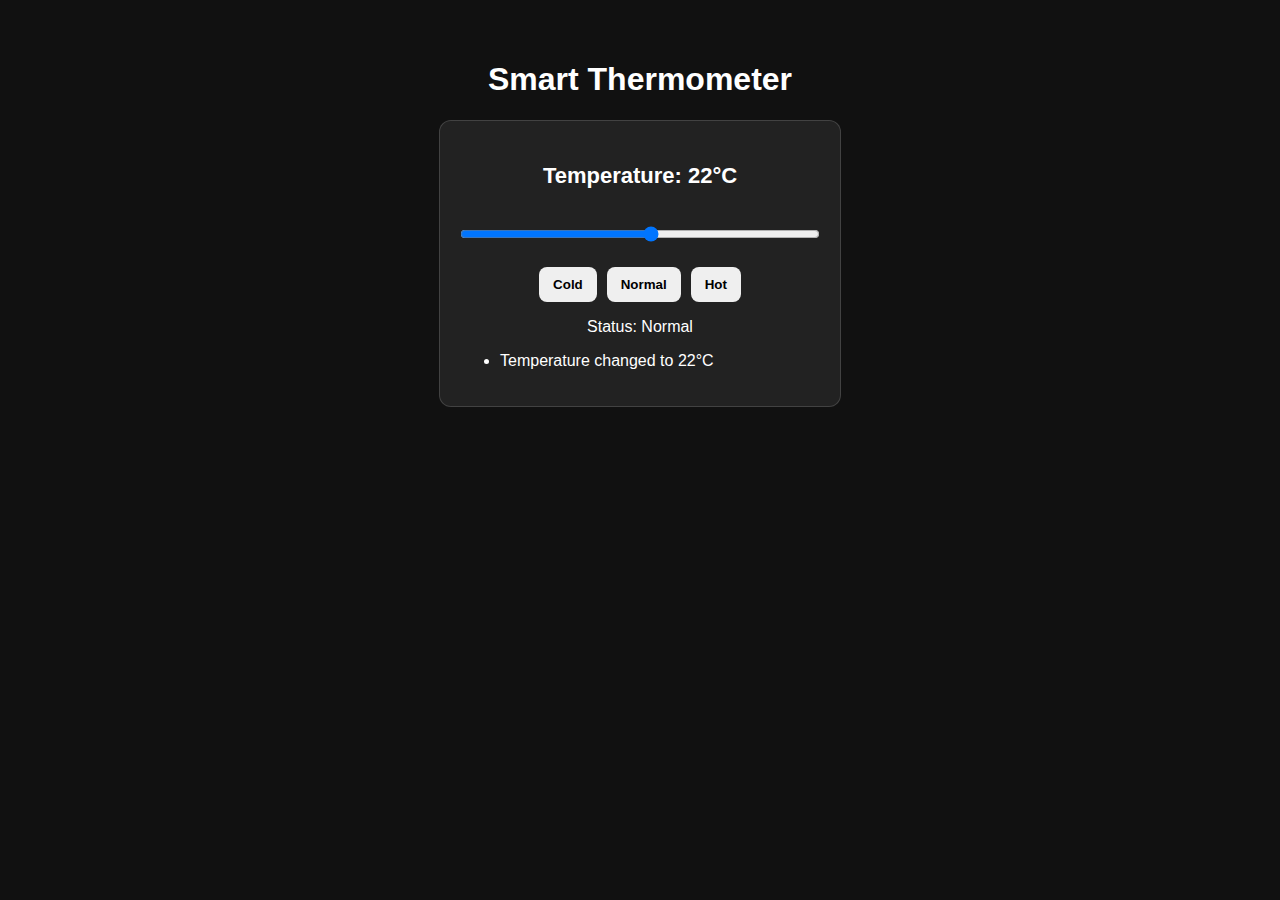
<file: homework/index.html>
<!DOCTYPE html>
<html lang="en">
<head>
  <meta charset="UTF-8">
  <meta name="viewport" content="width=device-width, initial-scale=1">
  <title>Smart Thermometer UI</title>
  <link rel="stylesheet" href="style.css">
</head>
<body>

  <main class="app">
    <h1>Smart Thermometer</h1>

    <div class="box">
      <p class="temp">Temperature: <span id="temp">22</span>°C</p>

      <input type="range" min="-10" max="50" value="22" id="slider">

      <div class="buttons">
        <button id="cool">Cold</button>
        <button id="normal">Normal</button>
        <button id="hot">Hot</button>
      </div>

      <p id="status">Status: Normal</p>
      <ul id="log"></ul>
    </div>
  </main>

  <script src="script.js"></script>
</body>
</html>
</file>
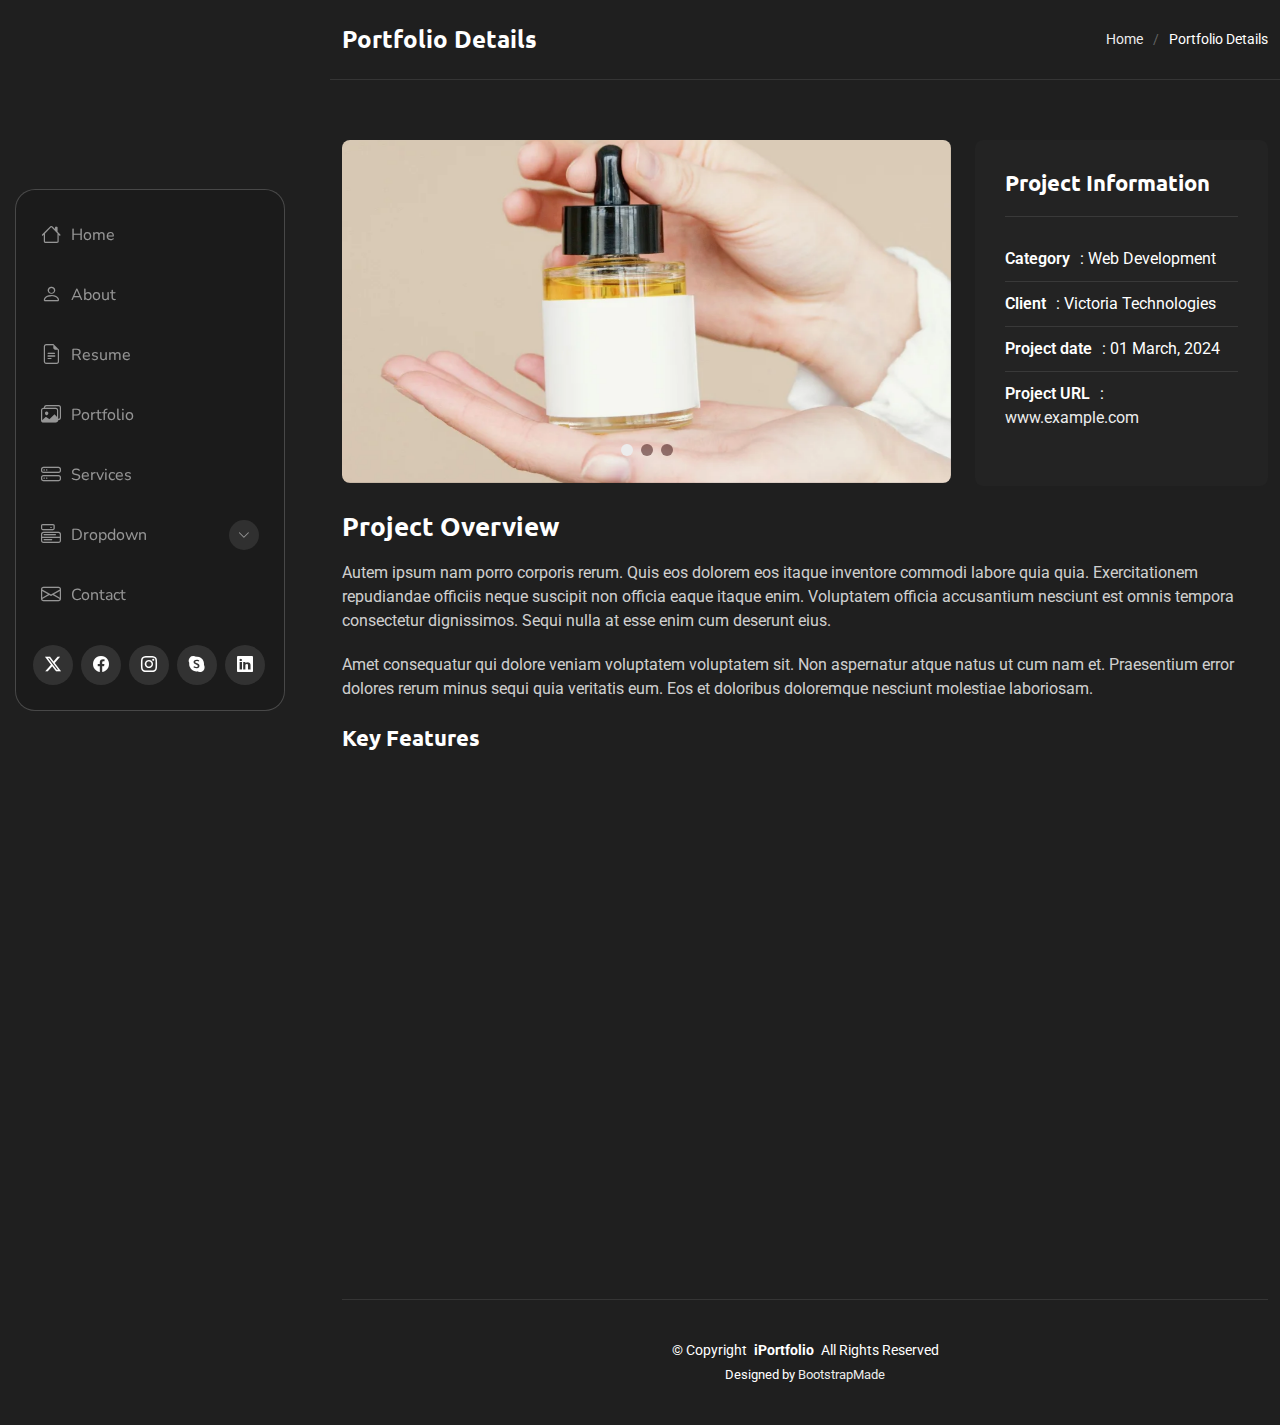
<file: portfolio-details.html>
<!DOCTYPE html>
<html lang="en">

<head>
  <meta charset="utf-8">
  <meta content="width=device-width, initial-scale=1.0" name="viewport">
  <title>Portfolio Details - SnapFolio Bootstrap Template</title>
  <meta name="description" content="">
  <meta name="keywords" content="">

  <!-- Favicons -->
  <link href="assets/img/favicon.png" rel="icon">
  <link href="assets/img/apple-touch-icon.png" rel="apple-touch-icon">

  <!-- Fonts -->
  <link href="https://fonts.googleapis.com" rel="preconnect">
  <link href="https://fonts.gstatic.com" rel="preconnect" crossorigin>
  <link href="https://fonts.googleapis.com/css2?family=Roboto:ital,wght@0,100;0,300;0,400;0,500;0,700;0,900;1,100;1,300;1,400;1,500;1,700;1,900&family=Ubuntu:ital,wght@0,300;0,400;0,500;0,700;1,300;1,400;1,500;1,700&family=Nunito:ital,wght@0,200;0,300;0,400;0,500;0,600;0,700;0,800;0,900;1,200;1,300;1,400;1,500;1,600;1,700;1,800;1,900&display=swap" rel="stylesheet">

  <!-- Vendor CSS Files -->
  <link href="assets/vendor/bootstrap/css/bootstrap.min.css" rel="stylesheet">
  <link href="assets/vendor/bootstrap-icons/bootstrap-icons.css" rel="stylesheet">
  <link href="assets/vendor/aos/aos.css" rel="stylesheet">
  <link href="assets/vendor/glightbox/css/glightbox.min.css" rel="stylesheet">
  <link href="assets/vendor/swiper/swiper-bundle.min.css" rel="stylesheet">

  <!-- Main CSS File -->
  <link href="assets/css/main.css" rel="stylesheet">

  <!-- =======================================================
  * Template Name: SnapFolio
  * Template URL: https://bootstrapmade.com/snapfolio-bootstrap-portfolio-template/
  * Updated: Jul 21 2025 with Bootstrap v5.3.7
  * Author: BootstrapMade.com
  * License: https://bootstrapmade.com/license/
  ======================================================== -->
</head>

<body class="portfolio-details-page">

  <header id="header" class="header dark-background d-flex flex-column justify-content-center">
    <i class="header-toggle d-xl-none bi bi-list"></i>

    <div class="header-container d-flex flex-column align-items-start">
      <nav id="navmenu" class="navmenu">
        <ul>
          <li><a href="#hero"><i class="bi bi-house navicon"></i>Home</a></li>
          <li><a href="#about"><i class="bi bi-person navicon"></i> About</a></li>
          <li><a href="#resume"><i class="bi bi-file-earmark-text navicon"></i> Resume</a></li>
          <li><a href="#portfolio"><i class="bi bi-images navicon"></i> Portfolio</a></li>
          <li><a href="#services"><i class="bi bi-hdd-stack navicon"></i> Services</a></li>
          <li class="dropdown"><a href="#"><i class="bi bi-menu-button navicon"></i> <span>Dropdown</span> <i class="bi bi-chevron-down toggle-dropdown"></i></a>
            <ul>
              <li><a href="#">Dropdown 1</a></li>
              <li class="dropdown"><a href="#"><span>Deep Dropdown</span> <i class="bi bi-chevron-down toggle-dropdown"></i></a>
                <ul>
                  <li><a href="#">Deep Dropdown 1</a></li>
                  <li><a href="#">Deep Dropdown 2</a></li>
                  <li><a href="#">Deep Dropdown 3</a></li>
                  <li><a href="#">Deep Dropdown 4</a></li>
                  <li><a href="#">Deep Dropdown 5</a></li>
                </ul>
              </li>
              <li><a href="#">Dropdown 2</a></li>
              <li><a href="#">Dropdown 3</a></li>
              <li><a href="#">Dropdown 4</a></li>
            </ul>
          </li>
          <li><a href="#contact"><i class="bi bi-envelope navicon"></i> Contact</a></li>
        </ul>
      </nav>

      <div class="social-links text-center">
        <a href="#" class="twitter"><i class="bi bi-twitter-x"></i></a>
        <a href="#" class="facebook"><i class="bi bi-facebook"></i></a>
        <a href="#" class="instagram"><i class="bi bi-instagram"></i></a>
        <a href="#" class="google-plus"><i class="bi bi-skype"></i></a>
        <a href="#" class="linkedin"><i class="bi bi-linkedin"></i></a>
      </div>

    </div>

  </header>

  <main class="main">

    <!-- Page Title -->
    <div class="page-title dark-background">
      <div class="container d-lg-flex justify-content-between align-items-center">
        <h1 class="mb-2 mb-lg-0">Portfolio Details</h1>
        <nav class="breadcrumbs">
          <ol>
            <li><a href="index.html">Home</a></li>
            <li class="current">Portfolio Details</li>
          </ol>
        </nav>
      </div>
    </div><!-- End Page Title -->

    <!-- Portfolio Details Section -->
    <section id="portfolio-details" class="portfolio-details section">

      <div class="container" data-aos="fade-up" data-aos-delay="100">

        <div class="row gy-4">

          <div class="col-lg-8">
            <div class="portfolio-details-slider swiper init-swiper">

              <script type="application/json" class="swiper-config">
                {
                  "loop": true,
                  "speed": 600,
                  "autoplay": {
                    "delay": 5000
                  },
                  "slidesPerView": "auto",
                  "pagination": {
                    "el": ".swiper-pagination",
                    "type": "bullets",
                    "clickable": true
                  }
                }
              </script>

              <div class="swiper-wrapper align-items-center">

                <div class="swiper-slide">
                  <img src="assets/img/portfolio/portfolio-1.webp" alt="Portfolio Image" class="img-fluid" loading="lazy">
                </div>

                <div class="swiper-slide">
                  <img src="assets/img/portfolio/portfolio-10.webp" alt="Portfolio Image" class="img-fluid" loading="lazy">
                </div>

                <div class="swiper-slide">
                  <img src="assets/img/portfolio/portfolio-7.webp" alt="Portfolio Image" class="img-fluid" loading="lazy">
                </div>

              </div>
              <div class="swiper-pagination"></div>
            </div>
          </div>

          <div class="col-lg-4">
            <div class="portfolio-info" data-aos="fade-left" data-aos-delay="200">
              <h3>Project Information</h3>
              <ul>
                <li><strong>Category</strong>: Web Development</li>
                <li><strong>Client</strong>: Victoria Technologies</li>
                <li><strong>Project date</strong>: 01 March, 2024</li>
                <li><strong>Project URL</strong>: <a href="#" target="_blank">www.example.com</a></li>
              </ul>
            </div>
          </div>

          <div class="col-lg-12">
            <div class="portfolio-description" data-aos="fade-up" data-aos-delay="300">
              <h2>Project Overview</h2>
              <p>
                Autem ipsum nam porro corporis rerum. Quis eos dolorem eos itaque inventore commodi labore quia quia. Exercitationem repudiandae officiis neque suscipit non officia eaque itaque enim. Voluptatem officia accusantium nesciunt est omnis tempora consectetur dignissimos. Sequi nulla at esse enim cum deserunt eius.
              </p>
              <p>
                Amet consequatur qui dolore veniam voluptatem voluptatem sit. Non aspernatur atque natus ut cum nam et. Praesentium error dolores rerum minus sequi quia veritatis eum. Eos et doloribus doloremque nesciunt molestiae laboriosam.
              </p>

              <div class="features mt-4">
                <h3>Key Features</h3>
                <div class="row gy-3">
                  <div class="col-md-6">
                    <div class="feature-item" data-aos="fade-up" data-aos-delay="400">
                      <i class="bi bi-check-circle-fill"></i>
                      <h4>Responsive Design</h4>
                      <p>Voluptatum deleniti atque corrupti quos dolores et quas molestias excepturi sint occaecati cupiditate non provident</p>
                    </div>
                  </div>

                  <div class="col-md-6">
                    <div class="feature-item" data-aos="fade-up" data-aos-delay="500">
                      <i class="bi bi-shield-check"></i>
                      <h4>Advanced Security</h4>
                      <p>Minim veniam, quis nostrud exercitation ullamco laboris nisi ut aliquip ex ea commodo consequat tarad limino ata</p>
                    </div>
                  </div>

                  <div class="col-md-6">
                    <div class="feature-item" data-aos="fade-up" data-aos-delay="600">
                      <i class="bi bi-graph-up"></i>
                      <h4>Performance Optimization</h4>
                      <p>Duis aute irure dolor in reprehenderit in voluptate velit esse cillum dolore eu fugiat nulla pariatur</p>
                    </div>
                  </div>

                  <div class="col-md-6">
                    <div class="feature-item" data-aos="fade-up" data-aos-delay="700">
                      <i class="bi bi-gear"></i>
                      <h4>Easy Integration</h4>
                      <p>Excepteur sint occaecat cupidatat non proident, sunt in culpa qui officia deserunt mollit anim id est laborum</p>
                    </div>
                  </div>
                </div>
              </div>
            </div>
          </div>

        </div>

      </div>

    </section><!-- /Portfolio Details Section -->

  </main>

  <footer id="footer" class="footer position-relative">

    <div class="container">
      <div class="copyright text-center ">
        <p>© <span>Copyright</span> <strong class="px-1 sitename">iPortfolio</strong> <span>All Rights Reserved</span></p>
      </div>
      <div class="credits">
        <!-- All the links in the footer should remain intact. -->
        <!-- You can delete the links only if you've purchased the pro version. -->
        <!-- Licensing information: https://bootstrapmade.com/license/ -->
        <!-- Purchase the pro version with working PHP/AJAX contact form: [buy-url] -->
        Designed by <a href="https://bootstrapmade.com/">BootstrapMade</a>
      </div>
    </div>

  </footer>

  <!-- Scroll Top -->
  <a href="#" id="scroll-top" class="scroll-top d-flex align-items-center justify-content-center"><i class="bi bi-arrow-up-short"></i></a>

  <!-- Preloader -->
  <div id="preloader"></div>

  <!-- Vendor JS Files -->
  <script src="assets/vendor/bootstrap/js/bootstrap.bundle.min.js"></script>
  <script src="assets/vendor/php-email-form/validate.js"></script>
  <script src="assets/vendor/aos/aos.js"></script>
  <script src="assets/vendor/typed.js/typed.umd.js"></script>
  <script src="assets/vendor/purecounter/purecounter_vanilla.js"></script>
  <script src="assets/vendor/waypoints/noframework.waypoints.js"></script>
  <script src="assets/vendor/isotope-layout/isotope.pkgd.min.js"></script>
  <script src="assets/vendor/imagesloaded/imagesloaded.pkgd.min.js"></script>
  <script src="assets/vendor/glightbox/js/glightbox.min.js"></script>
  <script src="assets/vendor/swiper/swiper-bundle.min.js"></script>

  <!-- Main JS File -->
  <script src="assets/js/main.js"></script>

</body>

</html>
</file>
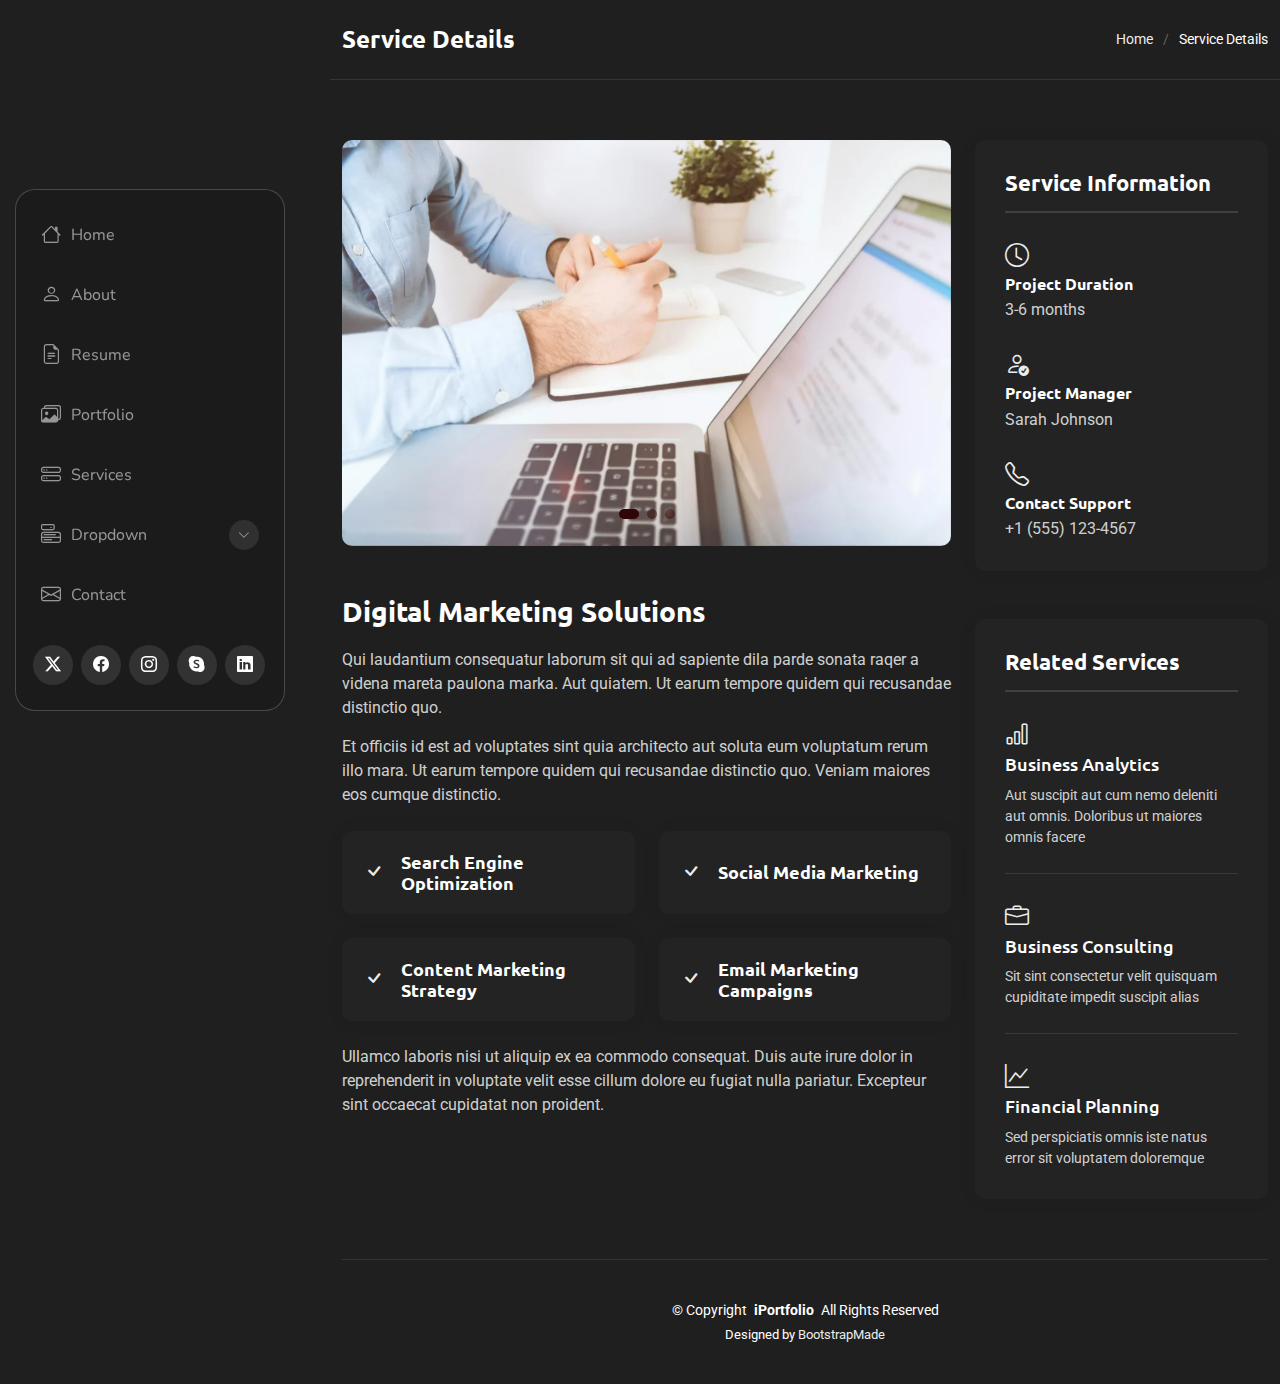
<file: service-details.html>
<!DOCTYPE html>
<html lang="en">

<head>
  <meta charset="utf-8">
  <meta content="width=device-width, initial-scale=1.0" name="viewport">
  <title>Service Details - SnapFolio Bootstrap Template</title>
  <meta name="description" content="">
  <meta name="keywords" content="">

  <!-- Favicons -->
  <link href="assets/img/favicon.png" rel="icon">
  <link href="assets/img/apple-touch-icon.png" rel="apple-touch-icon">

  <!-- Fonts -->
  <link href="https://fonts.googleapis.com" rel="preconnect">
  <link href="https://fonts.gstatic.com" rel="preconnect" crossorigin>
  <link href="https://fonts.googleapis.com/css2?family=Roboto:ital,wght@0,100;0,300;0,400;0,500;0,700;0,900;1,100;1,300;1,400;1,500;1,700;1,900&family=Ubuntu:ital,wght@0,300;0,400;0,500;0,700;1,300;1,400;1,500;1,700&family=Nunito:ital,wght@0,200;0,300;0,400;0,500;0,600;0,700;0,800;0,900;1,200;1,300;1,400;1,500;1,600;1,700;1,800;1,900&display=swap" rel="stylesheet">

  <!-- Vendor CSS Files -->
  <link href="assets/vendor/bootstrap/css/bootstrap.min.css" rel="stylesheet">
  <link href="assets/vendor/bootstrap-icons/bootstrap-icons.css" rel="stylesheet">
  <link href="assets/vendor/aos/aos.css" rel="stylesheet">
  <link href="assets/vendor/glightbox/css/glightbox.min.css" rel="stylesheet">
  <link href="assets/vendor/swiper/swiper-bundle.min.css" rel="stylesheet">

  <!-- Main CSS File -->
  <link href="assets/css/main.css" rel="stylesheet">

  <!-- =======================================================
  * Template Name: SnapFolio
  * Template URL: https://bootstrapmade.com/snapfolio-bootstrap-portfolio-template/
  * Updated: Jul 21 2025 with Bootstrap v5.3.7
  * Author: BootstrapMade.com
  * License: https://bootstrapmade.com/license/
  ======================================================== -->
</head>

<body class="service-details-page">

  <header id="header" class="header dark-background d-flex flex-column justify-content-center">
    <i class="header-toggle d-xl-none bi bi-list"></i>

    <div class="header-container d-flex flex-column align-items-start">
      <nav id="navmenu" class="navmenu">
        <ul>
          <li><a href="#hero"><i class="bi bi-house navicon"></i>Home</a></li>
          <li><a href="#about"><i class="bi bi-person navicon"></i> About</a></li>
          <li><a href="#resume"><i class="bi bi-file-earmark-text navicon"></i> Resume</a></li>
          <li><a href="#portfolio"><i class="bi bi-images navicon"></i> Portfolio</a></li>
          <li><a href="#services"><i class="bi bi-hdd-stack navicon"></i> Services</a></li>
          <li class="dropdown"><a href="#"><i class="bi bi-menu-button navicon"></i> <span>Dropdown</span> <i class="bi bi-chevron-down toggle-dropdown"></i></a>
            <ul>
              <li><a href="#">Dropdown 1</a></li>
              <li class="dropdown"><a href="#"><span>Deep Dropdown</span> <i class="bi bi-chevron-down toggle-dropdown"></i></a>
                <ul>
                  <li><a href="#">Deep Dropdown 1</a></li>
                  <li><a href="#">Deep Dropdown 2</a></li>
                  <li><a href="#">Deep Dropdown 3</a></li>
                  <li><a href="#">Deep Dropdown 4</a></li>
                  <li><a href="#">Deep Dropdown 5</a></li>
                </ul>
              </li>
              <li><a href="#">Dropdown 2</a></li>
              <li><a href="#">Dropdown 3</a></li>
              <li><a href="#">Dropdown 4</a></li>
            </ul>
          </li>
          <li><a href="#contact"><i class="bi bi-envelope navicon"></i> Contact</a></li>
        </ul>
      </nav>

      <div class="social-links text-center">
        <a href="#" class="twitter"><i class="bi bi-twitter-x"></i></a>
        <a href="#" class="facebook"><i class="bi bi-facebook"></i></a>
        <a href="#" class="instagram"><i class="bi bi-instagram"></i></a>
        <a href="#" class="google-plus"><i class="bi bi-skype"></i></a>
        <a href="#" class="linkedin"><i class="bi bi-linkedin"></i></a>
      </div>

    </div>

  </header>

  <main class="main">

    <!-- Page Title -->
    <div class="page-title dark-background">
      <div class="container d-lg-flex justify-content-between align-items-center">
        <h1 class="mb-2 mb-lg-0">Service Details</h1>
        <nav class="breadcrumbs">
          <ol>
            <li><a href="index.html">Home</a></li>
            <li class="current">Service Details</li>
          </ol>
        </nav>
      </div>
    </div><!-- End Page Title -->

    <!-- Service Details Section -->
    <section id="service-details" class="service-details section">

      <div class="container" data-aos="fade-up" data-aos-delay="100">

        <div class="row gy-4">

          <div class="col-lg-8">
            <div class="service-details-slider swiper init-swiper">
              <script type="application/json" class="swiper-config">
                {
                  "loop": true,
                  "speed": 600,
                  "autoplay": {
                    "delay": 5000
                  },
                  "slidesPerView": 1,
                  "pagination": {
                    "el": ".swiper-pagination",
                    "type": "bullets",
                    "clickable": true
                  }
                }
              </script>
              <div class="swiper-wrapper align-items-center">
                <div class="swiper-slide">
                  <img src="assets/img/services/services-1.webp" alt="" class="img-fluid" loading="lazy">
                </div>
                <div class="swiper-slide">
                  <img src="assets/img/services/services-2.webp" alt="" class="img-fluid" loading="lazy">
                </div>
                <div class="swiper-slide">
                  <img src="assets/img/services/services-3.webp" alt="" class="img-fluid" loading="lazy">
                </div>
              </div>
              <div class="swiper-pagination"></div>
            </div>

            <div class="content mt-5">
              <h3>Digital Marketing Solutions</h3>
              <p>
                Qui laudantium consequatur laborum sit qui ad sapiente dila parde sonata raqer a videna mareta paulona marka. Aut quiatem. Ut earum tempore quidem qui recusandae distinctio quo.
              </p>
              <p>
                Et officiis id est ad voluptates sint quia architecto aut soluta eum voluptatum rerum illo mara. Ut earum tempore quidem qui recusandae distinctio quo. Veniam maiores eos cumque distinctio.
              </p>

              <div class="features mt-4">
                <div class="row gy-4">
                  <div class="col-md-6" data-aos="fade-up" data-aos-delay="100">
                    <div class="feature-box d-flex align-items-center">
                      <i class="bi bi-check"></i>
                      <h4>Search Engine Optimization</h4>
                    </div>
                  </div>
                  <div class="col-md-6" data-aos="fade-up" data-aos-delay="200">
                    <div class="feature-box d-flex align-items-center">
                      <i class="bi bi-check"></i>
                      <h4>Social Media Marketing</h4>
                    </div>
                  </div>
                  <div class="col-md-6" data-aos="fade-up" data-aos-delay="300">
                    <div class="feature-box d-flex align-items-center">
                      <i class="bi bi-check"></i>
                      <h4>Content Marketing Strategy</h4>
                    </div>
                  </div>
                  <div class="col-md-6" data-aos="fade-up" data-aos-delay="400">
                    <div class="feature-box d-flex align-items-center">
                      <i class="bi bi-check"></i>
                      <h4>Email Marketing Campaigns</h4>
                    </div>
                  </div>
                </div>
              </div>

              <p class="mt-4">
                Ullamco laboris nisi ut aliquip ex ea commodo consequat. Duis aute irure dolor in reprehenderit in voluptate velit esse cillum dolore eu fugiat nulla pariatur. Excepteur sint occaecat cupidatat non proident.
              </p>
            </div>
          </div>

          <div class="col-lg-4">
            <div class="service-info">
              <h4>Service Information</h4>
              <div class="info-item">
                <i class="bi bi-clock"></i>
                <h5>Project Duration</h5>
                <p>3-6 months</p>
              </div>
              <div class="info-item">
                <i class="bi bi-person-check"></i>
                <h5>Project Manager</h5>
                <p>Sarah Johnson</p>
              </div>
              <div class="info-item">
                <i class="bi bi-telephone"></i>
                <h5>Contact Support</h5>
                <p>+1 (555) 123-4567</p>
              </div>
            </div>

            <div class="related-services mt-5">
              <h4>Related Services</h4>
              <div class="service-item">
                <i class="bi bi-bar-chart"></i>
                <h5><a href="#">Business Analytics</a></h5>
                <p>Aut suscipit aut cum nemo deleniti aut omnis. Doloribus ut maiores omnis facere</p>
              </div>
              <div class="service-item">
                <i class="bi bi-briefcase"></i>
                <h5><a href="#">Business Consulting</a></h5>
                <p>Sit sint consectetur velit quisquam cupiditate impedit suscipit alias</p>
              </div>
              <div class="service-item">
                <i class="bi bi-graph-up"></i>
                <h5><a href="#">Financial Planning</a></h5>
                <p>Sed perspiciatis omnis iste natus error sit voluptatem doloremque</p>
              </div>
            </div>
          </div>

        </div>

      </div>

    </section><!-- /Service Details Section -->

  </main>

  <footer id="footer" class="footer position-relative">

    <div class="container">
      <div class="copyright text-center ">
        <p>© <span>Copyright</span> <strong class="px-1 sitename">iPortfolio</strong> <span>All Rights Reserved</span></p>
      </div>
      <div class="credits">
        <!-- All the links in the footer should remain intact. -->
        <!-- You can delete the links only if you've purchased the pro version. -->
        <!-- Licensing information: https://bootstrapmade.com/license/ -->
        <!-- Purchase the pro version with working PHP/AJAX contact form: [buy-url] -->
        Designed by <a href="https://bootstrapmade.com/">BootstrapMade</a>
      </div>
    </div>

  </footer>

  <!-- Scroll Top -->
  <a href="#" id="scroll-top" class="scroll-top d-flex align-items-center justify-content-center"><i class="bi bi-arrow-up-short"></i></a>

  <!-- Preloader -->
  <div id="preloader"></div>

  <!-- Vendor JS Files -->
  <script src="assets/vendor/bootstrap/js/bootstrap.bundle.min.js"></script>
  <script src="assets/vendor/php-email-form/validate.js"></script>
  <script src="assets/vendor/aos/aos.js"></script>
  <script src="assets/vendor/typed.js/typed.umd.js"></script>
  <script src="assets/vendor/purecounter/purecounter_vanilla.js"></script>
  <script src="assets/vendor/waypoints/noframework.waypoints.js"></script>
  <script src="assets/vendor/isotope-layout/isotope.pkgd.min.js"></script>
  <script src="assets/vendor/imagesloaded/imagesloaded.pkgd.min.js"></script>
  <script src="assets/vendor/glightbox/js/glightbox.min.js"></script>
  <script src="assets/vendor/swiper/swiper-bundle.min.js"></script>

  <!-- Main JS File -->
  <script src="assets/js/main.js"></script>

</body>

</html>
</file>
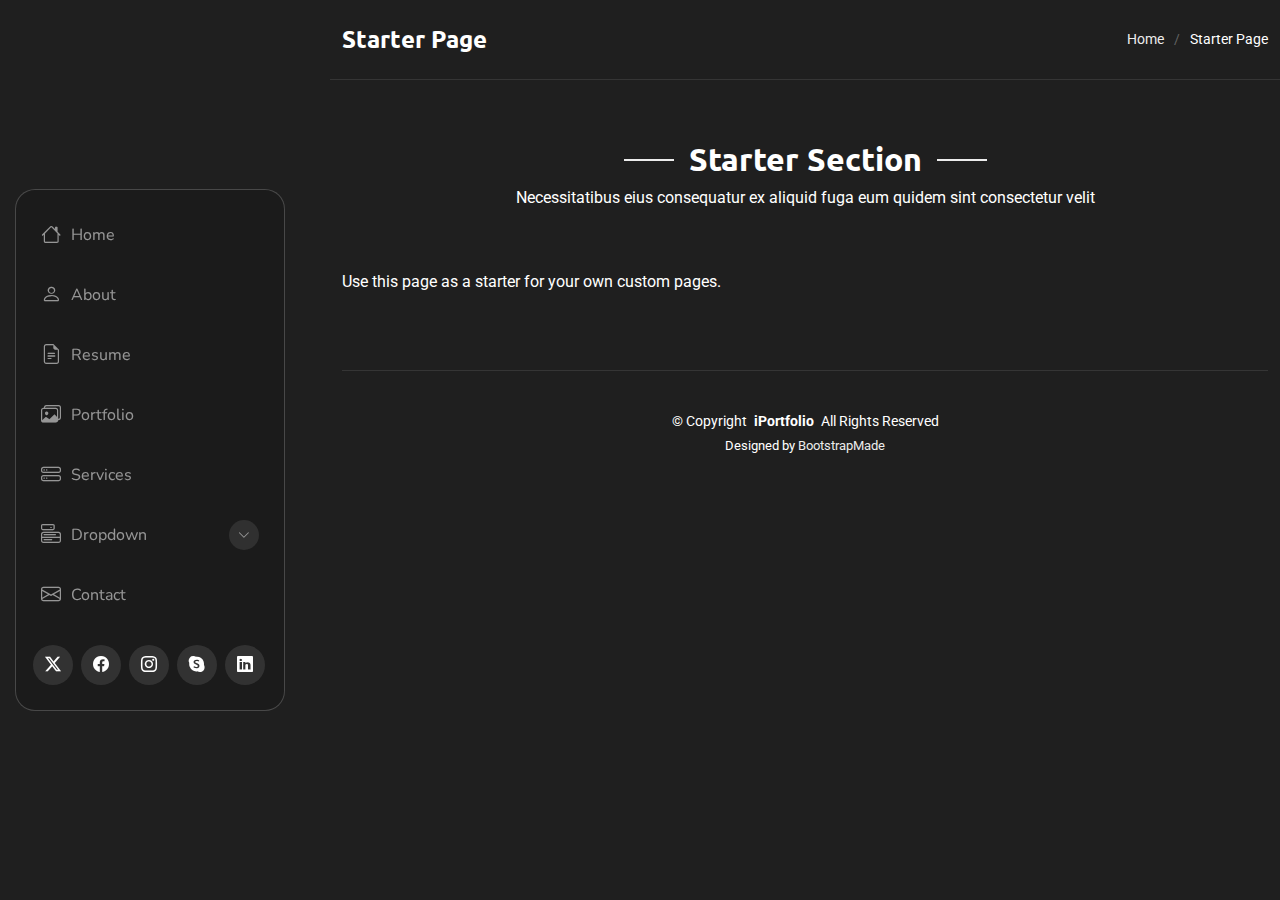
<file: starter-page.html>
<!DOCTYPE html>
<html lang="en">

<head>
  <meta charset="utf-8">
  <meta content="width=device-width, initial-scale=1.0" name="viewport">
  <title>Starter Page - SnapFolio Bootstrap Template</title>
  <meta name="description" content="">
  <meta name="keywords" content="">

  <!-- Favicons -->
  <link href="assets/img/favicon.png" rel="icon">
  <link href="assets/img/apple-touch-icon.png" rel="apple-touch-icon">

  <!-- Fonts -->
  <link href="https://fonts.googleapis.com" rel="preconnect">
  <link href="https://fonts.gstatic.com" rel="preconnect" crossorigin>
  <link href="https://fonts.googleapis.com/css2?family=Roboto:ital,wght@0,100;0,300;0,400;0,500;0,700;0,900;1,100;1,300;1,400;1,500;1,700;1,900&family=Ubuntu:ital,wght@0,300;0,400;0,500;0,700;1,300;1,400;1,500;1,700&family=Nunito:ital,wght@0,200;0,300;0,400;0,500;0,600;0,700;0,800;0,900;1,200;1,300;1,400;1,500;1,600;1,700;1,800;1,900&display=swap" rel="stylesheet">

  <!-- Vendor CSS Files -->
  <link href="assets/vendor/bootstrap/css/bootstrap.min.css" rel="stylesheet">
  <link href="assets/vendor/bootstrap-icons/bootstrap-icons.css" rel="stylesheet">
  <link href="assets/vendor/aos/aos.css" rel="stylesheet">
  <link href="assets/vendor/glightbox/css/glightbox.min.css" rel="stylesheet">
  <link href="assets/vendor/swiper/swiper-bundle.min.css" rel="stylesheet">

  <!-- Main CSS File -->
  <link href="assets/css/main.css" rel="stylesheet">

  <!-- =======================================================
  * Template Name: SnapFolio
  * Template URL: https://bootstrapmade.com/snapfolio-bootstrap-portfolio-template/
  * Updated: Jul 21 2025 with Bootstrap v5.3.7
  * Author: BootstrapMade.com
  * License: https://bootstrapmade.com/license/
  ======================================================== -->
</head>

<body class="starter-page-page">

  <header id="header" class="header dark-background d-flex flex-column justify-content-center">
    <i class="header-toggle d-xl-none bi bi-list"></i>

    <div class="header-container d-flex flex-column align-items-start">
      <nav id="navmenu" class="navmenu">
        <ul>
          <li><a href="#hero"><i class="bi bi-house navicon"></i>Home</a></li>
          <li><a href="#about"><i class="bi bi-person navicon"></i> About</a></li>
          <li><a href="#resume"><i class="bi bi-file-earmark-text navicon"></i> Resume</a></li>
          <li><a href="#portfolio"><i class="bi bi-images navicon"></i> Portfolio</a></li>
          <li><a href="#services"><i class="bi bi-hdd-stack navicon"></i> Services</a></li>
          <li class="dropdown"><a href="#"><i class="bi bi-menu-button navicon"></i> <span>Dropdown</span> <i class="bi bi-chevron-down toggle-dropdown"></i></a>
            <ul>
              <li><a href="#">Dropdown 1</a></li>
              <li class="dropdown"><a href="#"><span>Deep Dropdown</span> <i class="bi bi-chevron-down toggle-dropdown"></i></a>
                <ul>
                  <li><a href="#">Deep Dropdown 1</a></li>
                  <li><a href="#">Deep Dropdown 2</a></li>
                  <li><a href="#">Deep Dropdown 3</a></li>
                  <li><a href="#">Deep Dropdown 4</a></li>
                  <li><a href="#">Deep Dropdown 5</a></li>
                </ul>
              </li>
              <li><a href="#">Dropdown 2</a></li>
              <li><a href="#">Dropdown 3</a></li>
              <li><a href="#">Dropdown 4</a></li>
            </ul>
          </li>
          <li><a href="#contact"><i class="bi bi-envelope navicon"></i> Contact</a></li>
        </ul>
      </nav>

      <div class="social-links text-center">
        <a href="#" class="twitter"><i class="bi bi-twitter-x"></i></a>
        <a href="#" class="facebook"><i class="bi bi-facebook"></i></a>
        <a href="#" class="instagram"><i class="bi bi-instagram"></i></a>
        <a href="#" class="google-plus"><i class="bi bi-skype"></i></a>
        <a href="#" class="linkedin"><i class="bi bi-linkedin"></i></a>
      </div>

    </div>

  </header>

  <main class="main">

    <!-- Page Title -->
    <div class="page-title dark-background">
      <div class="container d-lg-flex justify-content-between align-items-center">
        <h1 class="mb-2 mb-lg-0">Starter Page</h1>
        <nav class="breadcrumbs">
          <ol>
            <li><a href="index.html">Home</a></li>
            <li class="current">Starter Page</li>
          </ol>
        </nav>
      </div>
    </div><!-- End Page Title -->

    <!-- Starter Section Section -->
    <section id="starter-section" class="starter-section section">

      <!-- Section Title -->
      <div class="container section-title" data-aos="fade-up">
        <h2>Starter Section</h2>
        <p>Necessitatibus eius consequatur ex aliquid fuga eum quidem sint consectetur velit</p>
      </div><!-- End Section Title -->

      <div class="container" data-aos="fade-up">
        <p>Use this page as a starter for your own custom pages.</p>
      </div>

    </section><!-- /Starter Section Section -->

  </main>

  <footer id="footer" class="footer position-relative">

    <div class="container">
      <div class="copyright text-center ">
        <p>© <span>Copyright</span> <strong class="px-1 sitename">iPortfolio</strong> <span>All Rights Reserved</span></p>
      </div>
      <div class="credits">
        <!-- All the links in the footer should remain intact. -->
        <!-- You can delete the links only if you've purchased the pro version. -->
        <!-- Licensing information: https://bootstrapmade.com/license/ -->
        <!-- Purchase the pro version with working PHP/AJAX contact form: [buy-url] -->
        Designed by <a href="https://bootstrapmade.com/">BootstrapMade</a>
      </div>
    </div>

  </footer>

  <!-- Scroll Top -->
  <a href="#" id="scroll-top" class="scroll-top d-flex align-items-center justify-content-center"><i class="bi bi-arrow-up-short"></i></a>

  <!-- Preloader -->
  <div id="preloader"></div>

  <!-- Vendor JS Files -->
  <script src="assets/vendor/bootstrap/js/bootstrap.bundle.min.js"></script>
  <script src="assets/vendor/php-email-form/validate.js"></script>
  <script src="assets/vendor/aos/aos.js"></script>
  <script src="assets/vendor/typed.js/typed.umd.js"></script>
  <script src="assets/vendor/purecounter/purecounter_vanilla.js"></script>
  <script src="assets/vendor/waypoints/noframework.waypoints.js"></script>
  <script src="assets/vendor/isotope-layout/isotope.pkgd.min.js"></script>
  <script src="assets/vendor/imagesloaded/imagesloaded.pkgd.min.js"></script>
  <script src="assets/vendor/glightbox/js/glightbox.min.js"></script>
  <script src="assets/vendor/swiper/swiper-bundle.min.js"></script>

  <!-- Main JS File -->
  <script src="assets/js/main.js"></script>

</body>

</html>
</file>
<file: homework/style.css>
body{
  margin:0;
  font-family: Arial, sans-serif;
  background:#111;
  color:#fff;
  text-align:center;
}

.app{
  padding:40px 16px;
}

.box{
  background:#222;
  padding:20px;
  max-width:360px;
  margin:0 auto;
  border-radius:12px;
  border:1px solid rgba(255,255,255,.15);
}

.temp{
  font-size:22px;
  font-weight:700;
}

input[type="range"]{
  width:100%;
  margin:15px 0;
}

.buttons{
  display:flex;
  justify-content:center;
  gap:10px;
  margin:10px 0;
}

button{
  padding:10px 14px;
  border:none;
  border-radius:8px;
  cursor:pointer;
  font-weight:700;
}

#log{
  text-align:left;
  margin-top:14px;
}
</file>
<file: assets/css/main.css>
/**
* Template Name: SnapFolio
* Template URL: https://bootstrapmade.com/snapfolio-bootstrap-portfolio-template/
* Updated: Jul 21 2025 with Bootstrap v5.3.7
* Author: BootstrapMade.com
* License: https://bootstrapmade.com/license/
*/

/*--------------------------------------------------------------
# Font & Color Variables
# Help: https://bootstrapmade.com/color-system/
--------------------------------------------------------------*/
/* Fonts */
:root {
  --default-font: "Roboto",  system-ui, -apple-system, "Segoe UI", Roboto, "Helvetica Neue", Arial, "Noto Sans", "Liberation Sans", sans-serif, "Apple Color Emoji", "Segoe UI Emoji", "Segoe UI Symbol", "Noto Color Emoji";
  --heading-font: "Ubuntu",  sans-serif;
  --nav-font: "Nunito",  sans-serif;
}

/* Global Colors - The following color variables are used throughout the website. Updating them here will change the color scheme of the entire website */
:root { 
  --background-color: #1f1f1f; /* Background color for the entire website, including individual sections */
  --default-color: #ffffff; /* Default color used for the majority of the text content across the entire website */
  --heading-color: #ffffff; /* Color for headings, subheadings and title throughout the website */
  --accent-color: #ececec; /* Accent color that represents your brand on the website. It's used for buttons, links, and other elements that need to stand out */
  --surface-color: #232323; /* The surface color is used as a background of boxed elements within sections, such as cards, icon boxes, or other elements that require a visual separation from the global background. */
  --contrast-color: #310606; /* Contrast color for text, ensuring readability against backgrounds of accent, heading, or default colors. */
}

/* Nav Menu Colors - The following color variables are used specifically for the navigation menu. They are separate from the global colors to allow for more customization options */
:root {
  --nav-color: rgba(236, 236, 236, 0.59);  /* The default color of the main navmenu links */
  --nav-hover-color: #ffffff; /* Applied to main navmenu links when they are hovered over or active */
  --nav-mobile-background-color: #393939; /* Used as the background color for mobile navigation menu */
  --nav-dropdown-background-color: #393939; /* Used as the background color for dropdown items that appear when hovering over primary navigation items */
  --nav-dropdown-color: #ffffff; /* Used for navigation links of the dropdown items in the navigation menu. */
  --nav-dropdown-hover-color: #ececec; /* Similar to --nav-hover-color, this color is applied to dropdown navigation links when they are hovered over. */
}

/* Color Presets - These classes override global colors when applied to any section or element, providing reuse of the sam color scheme. */

.light-background {
  --background-color: #2c2c2c;
  --surface-color: #323232;
}

.dark-background {
  --background-color: #040b14;
  --default-color: #ffffff;
  --heading-color: #ffffff;
  --surface-color: #151f2b;
  --contrast-color: #ffffff;
}

/* Smooth scroll */
:root {
  scroll-behavior: smooth;
}

/*--------------------------------------------------------------
# General Styling & Shared Classes
--------------------------------------------------------------*/
body {
  color: var(--default-color);
  background-color: var(--background-color);
  font-family: var(--default-font);
}

a {
  color: var(--accent-color);
  text-decoration: none;
  transition: 0.3s;
}

a:hover {
  color: color-mix(in srgb, var(--accent-color), transparent 25%);
  text-decoration: none;
}

h1,
h2,
h3,
h4,
h5,
h6 {
  color: var(--heading-color);
  font-family: var(--heading-font);
}

/* PHP Email Form Messages
------------------------------*/
.php-email-form .error-message {
  display: none;
  background: #df1529;
  color: #ffffff;
  text-align: left;
  padding: 15px;
  margin-bottom: 24px;
  font-weight: 600;
}

.php-email-form .sent-message {
  display: none;
  color: #ffffff;
  background: #059652;
  text-align: center;
  padding: 15px;
  margin-bottom: 24px;
  font-weight: 600;
}

.php-email-form .loading {
  display: none;
  background: var(--surface-color);
  text-align: center;
  padding: 15px;
  margin-bottom: 24px;
}

.php-email-form .loading:before {
  content: "";
  display: inline-block;
  border-radius: 50%;
  width: 24px;
  height: 24px;
  margin: 0 10px -6px 0;
  border: 3px solid var(--accent-color);
  border-top-color: var(--surface-color);
  animation: php-email-form-loading 1s linear infinite;
}

@keyframes php-email-form-loading {
  0% {
    transform: rotate(0deg);
  }

  100% {
    transform: rotate(360deg);
  }
}

/*--------------------------------------------------------------
# Global Header
--------------------------------------------------------------*/
.header {
  --background-color: #1b1b1b;
  --contrast-color: #444444;
  color: var(--default-color);
  position: fixed;
  top: 0;
  left: 0;
  bottom: 0;
  padding: 0 15px;
  width: 300px;
  transition: all ease-in-out 0.3s;
  overflow-y: auto;
  z-index: 997;
}

.header .header-container {
  border-radius: 20px;
  padding: 15px;
  background-color: var(--background-color);
  border: 1px solid color-mix(in srgb, var(--default-color), transparent 80%);
}

.header .social-links {
  margin: 0 0 10px 0;
}

.header .social-links a {
  font-size: 16px;
  display: inline-flex;
  align-items: center;
  justify-content: center;
  background: color-mix(in srgb, var(--default-color), transparent 90%);
  color: var(--default-color);
  margin: 0 2px;
  border-radius: 50%;
  text-align: center;
  width: 40px;
  height: 40px;
  transition: 0.3s;
}

.header .social-links a:hover {
  color: var(--contrast-color);
  background: var(--accent-color);
}

@media (min-width: 1200px) {

  .header~main,
  .header~#footer {
    margin-left: 330px;
  }
}

@media (max-width: 1199px) {
  .header {
    left: -100%;
  }
}

.header.header-show {
  left: 0;
}

.header .header-toggle {
  color: var(--contrast-color);
  background-color: var(--accent-color);
  font-size: 22px;
  display: flex;
  align-items: center;
  justify-content: center;
  width: 40px;
  height: 40px;
  border-radius: 50%;
  cursor: pointer;
  position: fixed;
  top: 15px;
  right: 15px;
  z-index: 9999;
  transition: background-color 0.3s;
}

.header .header-toggle:hover {
  color: var(--contrast-color);
  background-color: color-mix(in srgb, var(--accent-color) 90%, white 15%);
}

/*--------------------------------------------------------------
# Navigation Menu
--------------------------------------------------------------*/
.mobile-nav-toggle {
  display: none;
}

.navmenu {
  padding: 0;
  z-index: 9997;
  width: 100%;
}

.navmenu ul {
  list-style: none;
  padding: 0 0 20px 0;
  margin: 0;
}

.navmenu a,
.navmenu a:focus {
  color: var(--nav-color);
  padding: 15px 10px;
  font-family: var(--nav-font);
  font-size: 16px;
  font-weight: 400;
  display: flex;
  align-items: center;
  white-space: nowrap;
  transition: 0.3s;
  width: 100%;
}

.navmenu a .navicon,
.navmenu a:focus .navicon {
  font-size: 20px;
  margin-right: 10px;
}

.navmenu a .toggle-dropdown,
.navmenu a:focus .toggle-dropdown {
  font-size: 12px;
  line-height: 0;
  margin-left: auto;
  width: 30px;
  height: 30px;
  display: flex;
  align-items: center;
  justify-content: center;
  border-radius: 50%;
  transition: 0.3s;
  flex-shrink: 0;
  background-color: color-mix(in srgb, var(--accent-color), transparent 90%);
}

.navmenu a .toggle-dropdown:hover,
.navmenu a:focus .toggle-dropdown:hover {
  background-color: var(--accent-color);
  color: var(--contrast-color);
}

.navmenu a:hover,
.navmenu .active,
.navmenu .active:focus {
  color: var(--nav-hover-color);
}

.navmenu a:hover .navicon,
.navmenu .active .navicon,
.navmenu .active:focus .navicon {
  color: var(--accent-color);
}

.navmenu .active .toggle-dropdown,
.navmenu .active:focus .toggle-dropdown {
  background-color: var(--accent-color);
  color: var(--contrast-color);
  transform: rotate(180deg);
}

.navmenu .dropdown {
  display: block;
}

.navmenu .dropdown a,
.navmenu .dropdown a:focus {
  color: --nav-dropdown-color;
}

.navmenu .dropdown a:hover,
.navmenu .dropdown .active,
.navmenu .dropdown .active:focus {
  color: var(--nav-dropdown-hover-color);
}

.navmenu .dropdown ul {
  position: static;
  display: none;
  z-index: 99;
  padding: 5px 10px;
  margin: 5px 10px;
  background-color: var(--nav-dropdown-background-color);
  border: 1px solid color-mix(in srgb, var(--default-color), transparent 90%);
  box-shadow: none;
  transition: all 0.5s ease-in-out;
}

.navmenu .dropdown ul ul {
  background-color: rgba(33, 37, 41, 0.1);
}

.navmenu .dropdown>.dropdown-active {
  display: block;
  background-color: rgba(33, 37, 41, 0.03);
}

/*--------------------------------------------------------------
# Global Footer
--------------------------------------------------------------*/
.footer {
  color: var(--default-color);
  background-color: var(--background-color);
  font-size: 14px;
  padding: 0 0 40px 0;
  position: relative;
}

.footer .copyright {
  padding-top: 40px;
  border-top: 1px solid color-mix(in srgb, var(--default-color), transparent 90%);
}

.footer .copyright p {
  margin-bottom: 0;
}

.footer .credits {
  margin-top: 4px;
  font-size: 13px;
  text-align: center;
}

/*--------------------------------------------------------------
# Preloader
--------------------------------------------------------------*/
#preloader {
  position: fixed;
  inset: 0;
  z-index: 999999;
  overflow: hidden;
  background: var(--background-color);
  transition: all 0.6s ease-out;
}

#preloader:before {
  content: "";
  position: fixed;
  top: calc(50% - 30px);
  left: calc(50% - 30px);
  border: 6px solid #ffffff;
  border-color: var(--accent-color) transparent var(--accent-color) transparent;
  border-radius: 50%;
  width: 60px;
  height: 60px;
  animation: animate-preloader 1.5s linear infinite;
}

@keyframes animate-preloader {
  0% {
    transform: rotate(0deg);
  }

  100% {
    transform: rotate(360deg);
  }
}

/*--------------------------------------------------------------
# Scroll Top Button
--------------------------------------------------------------*/
.scroll-top {
  position: fixed;
  visibility: hidden;
  opacity: 0;
  right: 15px;
  bottom: -15px;
  z-index: 99999;
  background-color: var(--accent-color);
  width: 44px;
  height: 44px;
  border-radius: 50px;
  transition: all 0.4s;
}

.scroll-top i {
  font-size: 24px;
  color: var(--contrast-color);
  line-height: 0;
}

.scroll-top:hover {
  background-color: color-mix(in srgb, var(--accent-color), transparent 20%);
  color: var(--contrast-color);
}

.scroll-top.active {
  visibility: visible;
  opacity: 1;
  bottom: 15px;
}

/*--------------------------------------------------------------
# Disable aos animation delay on mobile devices
--------------------------------------------------------------*/
@media screen and (max-width: 768px) {
  [data-aos-delay] {
    transition-delay: 0 !important;
  }
}

/*--------------------------------------------------------------
# Global Page Titles & Breadcrumbs
--------------------------------------------------------------*/
.page-title {
  color: var(--default-color);
  padding: 25px 0 0 0;
  position: relative;
}

.page-title .container {
  border-bottom: 1px solid color-mix(in srgb, var(--default-color), transparent 90%);
  padding-bottom: 25px;
}

.page-title h1 {
  font-size: 24px;
  font-weight: 700;
}

.page-title .breadcrumbs ol {
  display: flex;
  flex-wrap: wrap;
  list-style: none;
  padding: 0;
  margin: 0;
  font-size: 14px;
  font-weight: 400;
}

.page-title .breadcrumbs ol li+li {
  padding-left: 10px;
}

.page-title .breadcrumbs ol li+li::before {
  content: "/";
  display: inline-block;
  padding-right: 10px;
  color: color-mix(in srgb, var(--default-color), transparent 70%);
}

/*--------------------------------------------------------------
# Global Sections
--------------------------------------------------------------*/
section,
.section {
  color: var(--default-color);
  background-color: var(--background-color);
  padding: 60px 0;
  overflow: clip;
}

/*--------------------------------------------------------------
# Global Section Titles
--------------------------------------------------------------*/
.section-title {
  text-align: center;
  padding-bottom: 60px;
  position: relative;
}

.section-title h2 {
  font-size: 32px;
  font-weight: 700;
  position: relative;
}

.section-title h2:before,
.section-title h2:after {
  content: "";
  width: 50px;
  height: 2px;
  background: var(--accent-color);
  display: inline-block;
}

.section-title h2:before {
  margin: 0 15px 10px 0;
}

.section-title h2:after {
  margin: 0 0 10px 15px;
}

.section-title p {
  margin-bottom: 0;
}

/*--------------------------------------------------------------
# Hero Section
--------------------------------------------------------------*/
.hero {
  min-height: 100vh;
  position: relative;
  overflow: hidden;
  display: flex;
  align-items: center;
}

.hero .background-elements {
  position: absolute;
  top: 0;
  left: 0;
  width: 100%;
  height: 100%;
  z-index: 1;
  overflow: hidden;
}

.hero .background-elements .bg-circle {
  position: absolute;
  border-radius: 50%;
  background: linear-gradient(45deg, color-mix(in srgb, var(--accent-color), transparent 90%), color-mix(in srgb, var(--accent-color), transparent 95%));
  animation: float 6s ease-in-out infinite;
}

.hero .background-elements .bg-circle.circle-1 {
  width: 300px;
  height: 300px;
  top: 10%;
  right: 10%;
  animation-delay: 0s;
}

.hero .background-elements .bg-circle.circle-2 {
  width: 200px;
  height: 200px;
  bottom: 20%;
  left: 5%;
  animation-delay: 2s;
}

.hero .hero-content {
  position: relative;
  width: 100%;
  z-index: 2;
}

.hero .container {
  position: relative;
  z-index: 3;
}

.hero .hero-text h1 {
  font-size: 72px;
  font-weight: 800;
  line-height: 1.1;
  margin-bottom: 15px;
  color: var(--heading-color);
}

.hero .hero-text h1 .accent-text {
  color: var(--accent-color);
  position: relative;
}

.hero .hero-text h1 .accent-text::after {
  content: "";
  position: absolute;
  bottom: -5px;
  left: 0;
  width: 100%;
  height: 3px;
  background: linear-gradient(90deg, var(--accent-color), color-mix(in srgb, var(--accent-color), transparent 50%));
}

.hero .hero-text h2 {
  font-size: 32px;
  font-weight: 600;
  color: var(--heading-color);
  margin-bottom: 10px;
}

.hero .hero-text .lead {
  font-size: 24px;
  margin-bottom: 20px;
  color: var(--default-color);
}

.hero .hero-text .lead span {
  color: var(--accent-color);
  font-weight: 600;
  border-bottom: 2px solid var(--accent-color);
  padding-bottom: 2px;
}

.hero .hero-text .description {
  font-size: 18px;
  line-height: 1.6;
  color: color-mix(in srgb, var(--default-color), transparent 20%);
  margin-bottom: 40px;
  max-width: 500px;
}

.hero .hero-actions {
  display: flex;
  gap: 20px;
  margin-bottom: 40px;
  flex-wrap: wrap;
}

.hero .hero-actions .btn {
  padding: 14px 30px;
  font-size: 16px;
  font-weight: 600;
  border-radius: 50px;
  text-decoration: none;
  transition: all 0.3s ease;
  border: 2px solid;
}

.hero .hero-actions .btn.btn-primary {
  background-color: var(--accent-color);
  color: var(--contrast-color);
  border-color: var(--accent-color);
}

.hero .hero-actions .btn.btn-primary:hover {
  background-color: color-mix(in srgb, var(--accent-color), black 10%);
  transform: translateY(-2px);
  box-shadow: 0 8px 25px color-mix(in srgb, var(--accent-color), transparent 70%);
}

.hero .hero-actions .btn.btn-outline {
  background-color: transparent;
  color: var(--accent-color);
  border-color: var(--accent-color);
}

.hero .hero-actions .btn.btn-outline:hover {
  background-color: var(--accent-color);
  color: var(--contrast-color);
  transform: translateY(-2px);
}

.hero .social-links {
  display: flex;
  gap: 20px;
}

.hero .social-links a {
  width: 50px;
  height: 50px;
  display: flex;
  align-items: center;
  justify-content: center;
  background-color: var(--surface-color);
  color: color-mix(in srgb, var(--default-color), transparent 40%);
  border-radius: 50%;
  font-size: 20px;
  transition: all 0.3s ease;
}

.hero .social-links a:hover {
  color: var(--contrast-color);
  background-color: var(--accent-color);
  transform: translateY(-3px);
  box-shadow: 0 8px 25px color-mix(in srgb, var(--accent-color), transparent 70%);
}

.hero .hero-visual {
  display: flex;
  justify-content: center;
  align-items: center;
  height: 100%;
}

.hero .hero-visual .profile-container {
  position: relative;
  width: 400px;
  height: 400px;
}

.hero .hero-visual .profile-container .profile-background {
  position: absolute;
  top: 15px;
  left: 15px;
  width: 100%;
  height: 100%;
  background: color-mix(in srgb, var(--accent-color), transparent 90%);
  border-radius: 30px;
  z-index: 1;
}

.hero .hero-visual .profile-container .profile-image {
  position: relative;
  width: 100%;
  height: 100%;
  object-fit: cover;
  border-radius: 30px;
  z-index: 2;
}

@keyframes float {

  0%,
  100% {
    transform: translateY(0px);
  }

  50% {
    transform: translateY(-20px);
  }
}

@keyframes floatIcon {

  0%,
  100% {
    transform: translateY(0px) rotate(0deg);
  }

  50% {
    transform: translateY(-10px) rotate(5deg);
  }
}

@media (max-width: 992px) {
  .hero .hero-text {
    text-align: center;
    margin-bottom: 50px;
  }

  .hero .hero-text h1 {
    font-size: 56px;
  }

  .hero .hero-text h2 {
    font-size: 28px;
  }

  .hero .hero-text .lead {
    font-size: 20px;
  }

  .hero .hero-visual .profile-container {
    width: 350px;
    height: 350px;
  }
}

@media (max-width: 768px) {
  .hero .hero-text h1 {
    font-size: 42px;
  }

  .hero .hero-text h2 {
    font-size: 24px;
  }

  .hero .hero-text .lead {
    font-size: 18px;
  }

  .hero .hero-text .description {
    font-size: 16px;
  }

  .hero .hero-actions {
    justify-content: center;
  }

  .hero .hero-actions .btn {
    padding: 12px 25px;
    font-size: 14px;
  }

  .hero .hero-visual .profile-container {
    width: 300px;
    height: 300px;
  }

  .hero .background-elements .bg-circle.circle-1 {
    width: 200px;
    height: 200px;
  }

  .hero .background-elements .bg-circle.circle-2 {
    width: 150px;
    height: 150px;
  }

  .hero .background-elements .bg-circle.circle-3 {
    width: 100px;
    height: 100px;
  }
}

/*--------------------------------------------------------------
# About Section
--------------------------------------------------------------*/
.about .profile-card {
  background: linear-gradient(135deg, var(--surface-color) 0%, color-mix(in srgb, var(--surface-color), var(--accent-color) 5%) 100%);
  border-radius: 2rem;
  padding: 2.5rem;
  text-align: center;
  box-shadow: 0 20px 40px rgba(0, 0, 0, 0.08);
  border: 1px solid color-mix(in srgb, var(--accent-color), transparent 90%);
  position: relative;
  overflow: hidden;
}

.about .profile-card::before {
  content: "";
  position: absolute;
  top: 0;
  left: 0;
  right: 0;
  height: 4px;
  background: linear-gradient(90deg, var(--accent-color), color-mix(in srgb, var(--accent-color), var(--heading-color) 30%));
}

@media (max-width: 991px) {
  .about .profile-card {
    margin-bottom: 3rem;
  }
}

.about .profile-header {
  position: relative;
  margin-bottom: 2rem;
}

.about .profile-header .profile-image {
  width: 160px;
  height: 160px;
  margin: 0 auto 1.5rem;
  border-radius: 50%;
  overflow: hidden;
  border: 4px solid var(--accent-color);
  box-shadow: 0 10px 30px rgba(0, 0, 0, 0.15);
}

.about .profile-header .profile-image img {
  width: 100%;
  height: 100%;
  object-fit: cover;
}

.about .profile-header .profile-badge {
  position: absolute;
  bottom: 20px;
  right: calc(50% - 65px);
  width: 32px;
  height: 32px;
  background-color: var(--accent-color);
  border-radius: 50%;
  display: flex;
  align-items: center;
  justify-content: center;
  border: 3px solid var(--surface-color);
}

.about .profile-header .profile-badge i {
  color: var(--contrast-color);
  font-size: 14px;
}

.about .profile-content h3 {
  font-size: 1.5rem;
  font-weight: 700;
  margin-bottom: 0.5rem;
  color: var(--heading-color);
}

.about .profile-content .profession {
  color: var(--accent-color);
  font-weight: 500;
  margin-bottom: 2rem;
}

.about .contact-links {
  display: flex;
  flex-direction: column;
  gap: 1rem;
}

.about .contact-links .contact-item {
  display: flex;
  align-items: center;
  gap: 0.75rem;
  padding: 0.75rem 1rem;
  background-color: color-mix(in srgb, var(--surface-color), var(--background-color) 50%);
  border-radius: 0.75rem;
  text-decoration: none;
  color: var(--default-color);
  transition: all 0.3s;
  border: 1px solid color-mix(in srgb, var(--default-color), transparent 90%);
}

.about .contact-links .contact-item:hover {
  background-color: var(--accent-color);
  color: var(--contrast-color);
  transform: translateY(-2px);
  box-shadow: 0 5px 20px color-mix(in srgb, var(--accent-color), transparent 70%);
}

.about .contact-links .contact-item i {
  font-size: 1rem;
  width: 18px;
}

.about .about-content {
  padding-left: 3rem;
}

@media (max-width: 991px) {
  .about .about-content {
    padding-left: 0;
  }
}

.about .about-content .section-header {
  margin-bottom: 2rem;
}

.about .about-content .section-header .badge-text {
  display: inline-block;
  background: linear-gradient(135deg, var(--accent-color), color-mix(in srgb, var(--accent-color), var(--heading-color) 20%));
  color: var(--contrast-color);
  padding: 0.5rem 1.5rem;
  border-radius: 2rem;
  font-size: 0.875rem;
  font-weight: 600;
  letter-spacing: 0.5px;
  margin-bottom: 1.5rem;
}

.about .about-content .section-header h2 {
  font-size: 2.25rem;
  font-weight: 700;
  line-height: 1.3;
  margin: 0;
}

@media (max-width: 768px) {
  .about .about-content .section-header h2 {
    font-size: 1.875rem;
  }
}

.about .about-content .description {
  margin-bottom: 2.5rem;
}

.about .about-content .description p {
  font-size: 1.1rem;
  line-height: 1.7;
  color: color-mix(in srgb, var(--default-color), transparent 20%);
  margin-bottom: 1.5rem;
}

.about .about-content .description p:last-child {
  margin-bottom: 0;
}

.about .stats-grid {
  display: grid;
  grid-template-columns: repeat(3, 1fr);
  gap: 2rem;
  margin-bottom: 2.5rem;
  padding: 2rem;
  background-color: var(--surface-color);
  border-radius: 1.5rem;
  box-shadow: 0 10px 30px rgba(0, 0, 0, 0.05);
}

@media (max-width: 768px) {
  .about .stats-grid {
    grid-template-columns: 1fr;
    gap: 1.5rem;
    text-align: center;
  }
}

.about .stats-grid .stat-item {
  text-align: center;
}

.about .stats-grid .stat-item .stat-number {
  font-size: 2rem;
  font-weight: 700;
  color: var(--accent-color);
  display: block;
  margin-bottom: 0.5rem;
}

.about .stats-grid .stat-item .stat-label {
  font-size: 0.875rem;
  color: color-mix(in srgb, var(--default-color), transparent 40%);
  font-weight: 500;
}

.about .details-grid {
  margin-bottom: 2.5rem;
}

.about .details-grid .detail-row {
  display: grid;
  grid-template-columns: 1fr 1fr;
  gap: 2rem;
  margin-bottom: 1.5rem;
}

@media (max-width: 768px) {
  .about .details-grid .detail-row {
    grid-template-columns: 1fr;
    gap: 1rem;
  }
}

.about .details-grid .detail-row:last-child {
  margin-bottom: 0;
}

.about .details-grid .detail-item .detail-label {
  display: block;
  font-size: 0.875rem;
  color: color-mix(in srgb, var(--default-color), transparent 50%);
  margin-bottom: 0.5rem;
  font-weight: 500;
}

.about .details-grid .detail-item .detail-value {
  display: block;
  font-weight: 600;
  color: var(--heading-color);
  font-size: 1rem;
}

.about .cta-section {
  display: flex;
  gap: 1rem;
  flex-wrap: wrap;
}

.about .cta-section .btn {
  padding: 0.875rem 2rem;
  border-radius: 0.75rem;
  font-weight: 600;
  text-decoration: none;
  transition: all 0.3s;
  display: inline-flex;
  align-items: center;
  gap: 0.5rem;
  border: 2px solid transparent;
}

.about .cta-section .btn.btn-primary {
  background-color: var(--accent-color);
  color: var(--contrast-color);
}

.about .cta-section .btn.btn-primary:hover {
  background-color: color-mix(in srgb, var(--accent-color), black 15%);
  transform: translateY(-2px);
  box-shadow: 0 10px 30px color-mix(in srgb, var(--accent-color), transparent 60%);
}

.about .cta-section .btn.btn-outline {
  background-color: transparent;
  color: var(--default-color);
  border-color: color-mix(in srgb, var(--default-color), transparent 70%);
}

.about .cta-section .btn.btn-outline:hover {
  border-color: var(--accent-color);
  transform: translateY(-2px);
}

/*--------------------------------------------------------------
# Stats Section
--------------------------------------------------------------*/
.stats .stats-wrapper {
  display: grid;
  grid-template-columns: repeat(4, 1fr);
  gap: 20px;
}

@media (max-width: 992px) {
  .stats .stats-wrapper {
    grid-template-columns: repeat(2, 1fr);
  }
}

@media (max-width: 576px) {
  .stats .stats-wrapper {
    grid-template-columns: 1fr;
  }
}

.stats .stats-item {
  background: linear-gradient(135deg, color-mix(in srgb, var(--surface-color), transparent 5%), var(--surface-color));
  border-radius: 15px;
  padding: 40px 20px;
  text-align: center;
  position: relative;
  transition: transform 0.3s ease, box-shadow 0.3s ease;
  box-shadow: 0 10px 30px rgba(0, 0, 0, 0.05);
  overflow: hidden;
}

.stats .stats-item:hover {
  transform: translateY(-10px);
  box-shadow: 0 15px 35px rgba(0, 0, 0, 0.1);
}

.stats .stats-item:hover .icon-wrapper {
  transform: scale(1.1);
}

.stats .stats-item:nth-child(1) .icon-wrapper {
  background-color: color-mix(in srgb, var(--accent-color), transparent 85%);
}

.stats .stats-item:nth-child(1) .icon-wrapper i {
  color: color-mix(in srgb, var(--accent-color), transparent 10%);
}

.stats .stats-item:nth-child(2) .icon-wrapper {
  background-color: color-mix(in srgb, #ff7e00, transparent 85%);
}

.stats .stats-item:nth-child(2) .icon-wrapper i {
  color: color-mix(in srgb, #ff7e00, transparent 10%);
}

.stats .stats-item:nth-child(3) .icon-wrapper {
  background-color: color-mix(in srgb, #00c875, transparent 85%);
}

.stats .stats-item:nth-child(3) .icon-wrapper i {
  color: color-mix(in srgb, #00c875, transparent 10%);
}

.stats .stats-item:nth-child(4) .icon-wrapper {
  background-color: color-mix(in srgb, #e83e8c, transparent 85%);
}

.stats .stats-item:nth-child(4) .icon-wrapper i {
  color: color-mix(in srgb, #e83e8c, transparent 10%);
}

.stats .stats-item .icon-wrapper {
  width: 80px;
  height: 80px;
  border-radius: 50%;
  display: flex;
  align-items: center;
  justify-content: center;
  margin: 0 auto 20px;
  transition: transform 0.3s ease;
}

.stats .stats-item .icon-wrapper i {
  font-size: 36px;
}

.stats .stats-item span {
  display: block;
  font-size: 48px;
  font-weight: 700;
  color: var(--heading-color);
  margin-bottom: 10px;
  line-height: 1;
  font-family: var(--heading-font);
}

.stats .stats-item p {
  color: var(--default-color);
  font-size: 18px;
  margin: 0;
  font-weight: 500;
  font-family: var(--heading-font);
  opacity: 0.8;
}

/*--------------------------------------------------------------
# Skills Section
--------------------------------------------------------------*/
.skills .skills-category {
  background-color: var(--surface-color);
  padding: 30px;
  border-radius: 8px;
  box-shadow: 0 0 20px rgba(0, 0, 0, 0.05);
  height: 100%;
  transition: transform 0.3s;
}

.skills .skills-category:hover {
  transform: translateY(-5px);
}

.skills .skills-category h3 {
  font-size: 24px;
  margin-bottom: 25px;
  position: relative;
  padding-bottom: 15px;
}

.skills .skills-category h3:after {
  content: "";
  position: absolute;
  bottom: 0;
  left: 0;
  width: 50px;
  height: 2px;
  background-color: var(--accent-color);
}

.skills .skill-item {
  margin-bottom: 25px;
}

.skills .skill-item:last-child {
  margin-bottom: 0;
}

.skills .skill-item h4 {
  font-size: 16px;
  margin-bottom: 8px;
}

.skills .skill-item .skill-percentage {
  font-size: 14px;
  color: color-mix(in srgb, var(--heading-color), transparent 30%);
}

.skills .skill-item .progress {
  height: 8px;
  background-color: color-mix(in srgb, var(--accent-color), transparent 90%);
  border-radius: 20px;
  overflow: hidden;
  position: relative;
}

.skills .skill-item .progress .progress-bar {
  background-color: var(--accent-color);
  transition: width 1.5s ease-in-out;
  width: 0;
  height: 100%;
  border-radius: 20px;
}

.skills .skill-item .skill-tooltip {
  font-size: 14px;
  color: color-mix(in srgb, var(--default-color), transparent 30%);
  margin-top: 8px;
  opacity: 0;
  transform: translateY(-5px);
  transition: all 0.3s;
}

.skills .skill-item:hover .skill-tooltip {
  opacity: 1;
  transform: translateY(0);
}

.skills .skill-box {
  background-color: var(--surface-color);
  padding: 25px 20px;
  border-radius: 8px;
  text-align: center;
  transition: all 0.3s;
  height: 100%;
  position: relative;
  overflow: hidden;
  box-shadow: 0 0 15px rgba(0, 0, 0, 0.05);
}

.skills .skill-box:hover {
  transform: translateY(-5px);
}

.skills .skill-box:hover i {
  color: var(--accent-color);
  transform: scale(1.1);
}

.skills .skill-box:hover .skill-tooltip {
  opacity: 1;
  transform: translateY(0);
}

.skills .skill-box i {
  font-size: 36px;
  color: color-mix(in srgb, var(--accent-color), transparent 20%);
  margin-bottom: 15px;
  display: inline-block;
  transition: all 0.3s;
}

.skills .skill-box h4 {
  font-size: 18px;
  margin-bottom: 10px;
}

.skills .skill-box .skill-tooltip {
  font-size: 14px;
  color: color-mix(in srgb, var(--default-color), transparent 30%);
  opacity: 0;
  transform: translateY(5px);
  transition: all 0.3s;
}

@media (max-width: 991.98px) {
  .skills .skills-category {
    margin-bottom: 30px;
  }

  .skills .skills-category:last-child {
    margin-bottom: 0;
  }
}

@media (max-width: 767.98px) {
  .skills .skill-box {
    margin-bottom: 20px;
  }

  .skills .skill-box:last-child {
    margin-bottom: 0;
  }
}

/*--------------------------------------------------------------
# Resume Section
--------------------------------------------------------------*/
.resume .resume-side {
  background-color: var(--surface-color);
  padding: 2rem;
  border-radius: 10px;
  box-shadow: 0 0 20px rgba(0, 0, 0, 0.1);
  height: 100%;
}

.resume .resume-side .profile-img {
  text-align: center;
}

.resume .resume-side .profile-img img {
  width: 200px;
  height: 200px;
  object-fit: cover;
  border: 5px solid color-mix(in srgb, var(--accent-color), transparent 85%);
  border-radius: 50%;
}

.resume .resume-side h3 {
  font-size: 1.5rem;
  margin-bottom: 1rem;
  color: var(--heading-color);
  font-weight: 600;
}

.resume .resume-side .contact-info li {
  margin-bottom: 1rem;
  color: var(--default-color);
}

.resume .resume-side .contact-info li i {
  width: 25px;
  color: var(--accent-color);
  margin-right: 0.5rem;
}

.resume .resume-side .skill-item {
  margin-bottom: 1.5rem;
}

.resume .resume-side .skill-item span {
  font-size: 0.9rem;
  color: var(--default-color);
}

.resume .resume-side .skill-item .progress {
  height: 8px;
  background-color: color-mix(in srgb, var(--accent-color), transparent 90%);
  border-radius: 4px;
  margin-top: 0.5rem;
}

.resume .resume-side .skill-item .progress .progress-bar {
  background-color: var(--accent-color);
  width: 0;
  transition: width 1s ease;
}

.resume .resume-section {
  margin-bottom: 3rem;
}

.resume .resume-section h3 {
  font-size: 1.75rem;
  margin-bottom: 1.5rem;
  color: var(--heading-color);
  font-weight: 600;
}

.resume .resume-section h3 i {
  color: var(--accent-color);
}

.resume .resume-section .resume-item {
  padding-left: 1.5rem;
  border-left: 2px solid color-mix(in srgb, var(--accent-color), transparent 80%);
  margin-bottom: 2rem;
  position: relative;
}

.resume .resume-section .resume-item:before {
  content: "";
  position: absolute;
  width: 16px;
  height: 16px;
  border-radius: 50%;
  left: -9px;
  top: 0;
  background: var(--accent-color);
}

.resume .resume-section .resume-item h4 {
  font-size: 1.2rem;
  margin-bottom: 0.5rem;
  color: var(--heading-color);
  font-weight: 600;
}

.resume .resume-section .resume-item h5 {
  font-size: 1rem;
  margin-bottom: 0.5rem;
  color: var(--accent-color);
}

.resume .resume-section .resume-item .company {
  font-size: 0.95rem;
  margin-bottom: 1rem;
  color: var(--heading-color);
}

.resume .resume-section .resume-item .company i {
  margin-right: 0.5rem;
}

.resume .resume-section .resume-item ul {
  padding-left: 1.2rem;
}

.resume .resume-section .resume-item ul li {
  margin-bottom: 0.5rem;
  color: var(--default-color);
}

.resume .resume-section .resume-item p {
  color: var(--default-color);
  margin-bottom: 0;
}

@media (max-width: 991.98px) {
  .resume .resume-side {
    margin-bottom: 2rem;
  }
}

/*--------------------------------------------------------------
# Portfolio Section
--------------------------------------------------------------*/
@media (max-width: 991px) {
  .portfolio .filter-sidebar {
    margin-bottom: 30px;
  }
}

.portfolio .filters-wrapper {
  background-color: color-mix(in srgb, var(--surface-color), var(--default-color) 3%);
  padding: 30px;
  border-radius: 10px;
  box-shadow: 0 5px 25px rgba(0, 0, 0, 0.05);
}

@media (max-width: 991px) {
  .portfolio .filters-wrapper {
    padding: 20px;
  }
}

.portfolio .portfolio-filters {
  padding: 0;
  margin: 0;
  list-style: none;
  display: flex;
  flex-direction: column;
  gap: 10px;
}

@media (max-width: 991px) {
  .portfolio .portfolio-filters {
    flex-direction: row;
    flex-wrap: wrap;
    justify-content: center;
  }
}

.portfolio .portfolio-filters li {
  cursor: pointer;
  padding: 12px 20px;
  font-size: 16px;
  font-weight: 500;
  line-height: 1;
  color: var(--default-color);
  transition: all 0.3s ease-in-out;
  border-radius: 6px;
  background: transparent;
  position: relative;
  border-left: 3px solid transparent;
}

@media (max-width: 991px) {
  .portfolio .portfolio-filters li {
    padding: 8px 16px;
    border: 1px solid color-mix(in srgb, var(--accent-color), transparent 80%);
    border-left-width: 3px;
  }
}

.portfolio .portfolio-filters li:hover {
  color: var(--accent-color);
  background-color: color-mix(in srgb, var(--accent-color), transparent 90%);
  border-left-color: color-mix(in srgb, var(--accent-color), transparent 50%);
}

.portfolio .portfolio-filters li.filter-active {
  color: var(--accent-color);
  background-color: color-mix(in srgb, var(--accent-color), transparent 90%);
  border-left-color: var(--accent-color);
  font-weight: 600;
}

.portfolio .portfolio-wrap {
  transition: 0.4s;
  position: relative;
  overflow: hidden;
  border-radius: 12px;
  box-shadow: 0 5px 20px rgba(0, 0, 0, 0.08);
  height: 100%;
}

.portfolio .portfolio-wrap img {
  transition: transform 0.6s cubic-bezier(0.215, 0.61, 0.355, 1);
  width: 100%;
  height: 350px;
  object-fit: cover;
}

.portfolio .portfolio-wrap .portfolio-info {
  position: absolute;
  bottom: 0;
  left: 0;
  right: 0;
  padding: 25px;
  background: linear-gradient(to top, rgba(0, 0, 0, 0.8) 0%, rgba(0, 0, 0, 0.4) 60%, rgba(0, 0, 0, 0) 100%);
  z-index: 3;
  transition: all 0.4s cubic-bezier(0.215, 0.61, 0.355, 1);
  transform: translateY(20px);
  opacity: 0;
}

.portfolio .portfolio-wrap .portfolio-info .content {
  transition: all 0.4s cubic-bezier(0.215, 0.61, 0.355, 1);
  transform: translateY(20px);
}

.portfolio .portfolio-wrap .portfolio-info .category {
  display: inline-block;
  color: var(--accent-color);
  font-size: 14px;
  font-weight: 500;
  text-transform: uppercase;
  letter-spacing: 1px;
  margin-bottom: 8px;
}

.portfolio .portfolio-wrap .portfolio-info h4 {
  font-size: 20px;
  color: var(--contrast-color);
  font-weight: 700;
  margin-bottom: 15px;
}

.portfolio .portfolio-wrap .portfolio-info .portfolio-links {
  display: flex;
  gap: 12px;
}

.portfolio .portfolio-wrap .portfolio-info .portfolio-links a {
  color: var(--contrast-color);
  width: 40px;
  height: 40px;
  display: flex;
  align-items: center;
  justify-content: center;
  background-color: color-mix(in srgb, var(--accent-color), transparent 30%);
  border-radius: 50%;
  font-size: 18px;
  transition: 0.3s;
}

.portfolio .portfolio-wrap .portfolio-info .portfolio-links a:hover {
  background-color: var(--accent-color);
  transform: translateY(-3px);
}

.portfolio .portfolio-wrap:hover {
  transform: translateY(-5px);
}

.portfolio .portfolio-wrap:hover img {
  transform: scale(1.08);
}

.portfolio .portfolio-wrap:hover .portfolio-info {
  transform: translateY(0);
  opacity: 1;
}

.portfolio .portfolio-wrap:hover .portfolio-info .content {
  transform: translateY(0);
}

/*--------------------------------------------------------------
# Services Section
--------------------------------------------------------------*/
.services .service-header {
  margin-bottom: 60px;
}

.services .service-header .service-intro .service-heading {
  font-size: 48px;
  margin-bottom: 0;
  font-weight: 700;
  line-height: 1.2;
  color: var(--heading-color);
}

.services .service-header .service-intro .service-heading div {
  display: block;
  position: relative;
}

.services .service-header .service-intro .service-heading span {
  display: block;
  color: var(--accent-color);
}

@media (max-width: 992px) {
  .services .service-header .service-intro .service-heading {
    font-size: 36px;
  }
}

@media (max-width: 768px) {
  .services .service-header .service-intro .service-heading {
    font-size: 30px;
    margin-bottom: 20px;
  }
}

.services .service-header .service-summary p {
  margin-bottom: 25px;
  color: var(--default-color);
}

.services .service-header .service-summary .service-btn {
  display: inline-flex;
  align-items: center;
  padding: 12px 30px;
  background-color: var(--accent-color);
  color: var(--contrast-color);
  border-radius: 4px;
  font-weight: 500;
  transition: all 0.3s ease;
}

.services .service-header .service-summary .service-btn i {
  margin-left: 10px;
  transition: transform 0.3s ease;
}

.services .service-header .service-summary .service-btn:hover {
  background-color: color-mix(in srgb, var(--accent-color), transparent 15%);
  color: var(--contrast-color);
}

.services .service-header .service-summary .service-btn:hover i {
  transform: translateX(5px);
}

@media (max-width: 992px) {
  .services .service-header .service-summary {
    margin-top: 30px;
  }
}

.services .service-card {
  padding: 40px 40px 40px 40px;
  margin-bottom: 30px;
  border: 2px solid color-mix(in srgb, var(--accent-color), transparent 90%);
  transition: all 0.3s ease;
}

.services .service-card .service-icon {
  margin-bottom: 25px;
  background-color: color-mix(in srgb, var(--accent-color), transparent 90%);
  display: inline-flex;
  align-items: center;
  justify-content: center;
  border-radius: 10px;
  width: 64px;
  height: 64px;
}

.services .service-card .service-icon i {
  font-size: 32px;
  color: var(--accent-color);
  transition: all 0.3s ease;
}

.services .service-card h3 {
  font-size: 28px;
  margin-bottom: 15px;
  font-weight: 700;
}

.services .service-card h3 a {
  color: var(--heading-color);
  transition: color 0.3s ease;
}

.services .service-card h3 a span {
  display: block;
}

.services .service-card h3 a:hover {
  color: var(--accent-color);
}

.services .service-card p {
  color: var(--default-color);
  transition: color 0.3s ease;
  margin-bottom: 0;
}

.services .service-card .card-action {
  position: absolute;
  top: 0;
  right: 0;
  width: 80px;
  height: 80px;
  display: flex;
  align-items: center;
  justify-content: center;
  background-color: var(--accent-color);
  opacity: 0;
  visibility: hidden;
  transform: translateY(20px);
  transition: all 0.3s ease;
}

.services .service-card .card-action i {
  font-size: 24px;
  color: var(--contrast-color);
  transition: transform 0.3s ease;
}

.services .service-card .card-action:hover i {
  transform: rotate(45deg);
}

.services .service-card::before {
  content: "";
  position: absolute;
  top: 0;
  left: 0;
  right: 0;
  bottom: 0;
  background-color: var(--surface-color);
  clip-path: polygon(70% 0, 100% 30%, 100% 100%, 0 100%, 0 0);
  z-index: -1;
  opacity: 0;
  visibility: hidden;
  transition: all 0.3s ease;
}

.services .service-card:hover {
  border-color: transparent;
}

.services .service-card:hover::before {
  opacity: 1;
  visibility: visible;
  background-color: color-mix(in srgb, var(--accent-color), transparent 90%);
}

.services .service-card:hover h3 a {
  color: var(--accent-color);
}

.services .service-card:hover h3 a:hover {
  color: var(--accent-color);
}

.services .service-card:hover p {
  color: color-mix(in srgb, var(--default-color), transparent 20%);
}

.services .service-card:hover .card-action {
  opacity: 1;
  visibility: visible;
  transform: translateY(0);
}

.services .service-card:hover .service-icon i {
  transform: scale(1.1);
}

@media (max-width: 768px) {
  .services .service-card {
    padding: 150px 25px 25px;
  }

  .services .service-card h3 {
    font-size: 24px;
  }

  .services .service-card .service-icon {
    position: absolute;
    top: 40px;
    left: 25px;
  }
}

@media (max-width: 768px) {
  .services {
    padding: 70px 0 50px;
  }
}

/*--------------------------------------------------------------
# Testimonials Section
--------------------------------------------------------------*/
.testimonials .testimonial-masonry {
  display: grid;
  grid-template-columns: repeat(3, 1fr);
  gap: 2rem;
  position: relative;
}

.testimonials .testimonial-masonry::before {
  content: "";
  position: absolute;
  width: 100%;
  height: 100%;
  background: radial-gradient(circle at center, color-mix(in srgb, var(--accent-color), transparent 95%), transparent);
  opacity: 0.5;
  z-index: -1;
}

.testimonials .testimonial-item:nth-child(3n-1) {
  margin-top: 3rem;
}

.testimonials .testimonial-item:nth-child(3n) {
  margin-top: 1.5rem;
}

.testimonials .testimonial-item.highlight .testimonial-content {
  background-color: color-mix(in srgb, var(--accent-color), transparent 92%);
  border: 1px solid color-mix(in srgb, var(--accent-color), transparent 70%);
}

.testimonials .testimonial-item.highlight .testimonial-content .quote-pattern {
  background-color: color-mix(in srgb, var(--accent-color), transparent 85%);
}

.testimonials .testimonial-item.highlight .testimonial-content .quote-pattern i {
  color: var(--accent-color);
}

.testimonials .testimonial-content {
  background-color: var(--surface-color);
  border-radius: 20px;
  padding: 2rem;
  position: relative;
  transition: all 0.3s ease;
  border: 1px solid color-mix(in srgb, var(--default-color), transparent 92%);
}

.testimonials .testimonial-content:hover {
  transform: translateY(-5px);
}

.testimonials .testimonial-content p {
  font-size: 1rem;
  line-height: 1.7;
  margin: 1.5rem 0;
  position: relative;
}

.testimonials .quote-pattern {
  position: absolute;
  top: -1.25rem;
  left: 2rem;
  width: 2.5rem;
  height: 2.5rem;
  background-color: var(--surface-color);
  border-radius: 50%;
  display: flex;
  align-items: center;
  justify-content: center;
  border: 1px solid color-mix(in srgb, var(--default-color), transparent 92%);
}

.testimonials .quote-pattern i {
  font-size: 1.25rem;
  color: var(--accent-color);
}

.testimonials .client-info {
  display: flex;
  align-items: center;
  gap: 1rem;
  margin-top: 1.5rem;
  padding-top: 1.5rem;
  border-top: 1px solid color-mix(in srgb, var(--default-color), transparent 92%);
}

.testimonials .client-image {
  width: 50px;
  height: 50px;
  border-radius: 50%;
  overflow: hidden;
  flex-shrink: 0;
}

.testimonials .client-image img {
  width: 100%;
  height: 100%;
  object-fit: cover;
}

.testimonials .client-details h3 {
  font-size: 1.125rem;
  margin-bottom: 0.25rem;
}

.testimonials .client-details .position {
  font-size: 0.875rem;
  color: color-mix(in srgb, var(--heading-color), transparent 40%);
}

@media (max-width: 1199.98px) {
  .testimonials .testimonial-masonry {
    grid-template-columns: repeat(2, 1fr);
    gap: 1.5rem;
  }

  .testimonials .testimonial-item:nth-child(3n-1),
  .testimonials .testimonial-item:nth-child(3n) {
    margin-top: 0;
  }

  .testimonials .testimonial-item:nth-child(even) {
    margin-top: 2rem;
  }
}

@media (max-width: 767.98px) {
  .testimonials .testimonial-masonry {
    grid-template-columns: 1fr;
    gap: 2rem;
  }

  .testimonials .testimonial-item:nth-child(even) {
    margin-top: 0;
  }

  .testimonials .testimonial-content {
    padding: 1.5rem;
  }

  .testimonials .testimonial-content p {
    font-size: 0.9375rem;
    margin: 1.25rem 0;
  }

  .testimonials .quote-pattern {
    width: 2.25rem;
    height: 2.25rem;
    top: -1.125rem;
  }

  .testimonials .quote-pattern i {
    font-size: 1.125rem;
  }

  .testimonials .client-info {
    margin-top: 1.25rem;
    padding-top: 1.25rem;
  }

  .testimonials .client-image {
    width: 45px;
    height: 45px;
  }

  .testimonials .client-details h3 {
    font-size: 1rem;
  }

  .testimonials .client-details .position {
    font-size: 0.8125rem;
  }
}

/*--------------------------------------------------------------
# Contact Section
--------------------------------------------------------------*/
.contact .info-box {
  background-color: var(--accent-color);
  color: var(--contrast-color);
  padding: 3rem;
  border-radius: 1rem;
  height: 100%;
}

.contact .info-box h3 {
  color: var(--contrast-color);
  font-size: 2rem;
  margin-bottom: 1rem;
}

@media (max-width: 767.98px) {
  .contact .info-box h3 {
    font-size: 1.75rem;
  }
}

.contact .info-box p {
  opacity: 0.8;
  margin-bottom: 2rem;
}

.contact .info-box a {
  color: var(--contrast-color);
}

@media (max-width: 992px) {
  .contact .info-box {
    padding: 1.5rem;
  }
}

.contact .info-item {
  display: flex;
  gap: 1.5rem;
  margin-bottom: 2rem;
}

.contact .info-item:last-child {
  margin-bottom: 0;
}

.contact .info-item .icon-box {
  width: 3.5rem;
  height: 3.5rem;
  background-color: color-mix(in srgb, var(--contrast-color), transparent 85%);
  border-radius: 50%;
  display: flex;
  align-items: center;
  justify-content: center;
  flex-shrink: 0;
  transition: 0.3s;
}

.contact .info-item .icon-box i {
  font-size: 1.5rem;
  color: var(--contrast-color);
}

.contact .info-item:hover .icon-box {
  background-color: color-mix(in srgb, var(--contrast-color), transparent 70%);
}

.contact .info-item .content h4 {
  color: var(--contrast-color);
  font-size: 1.25rem;
  margin-bottom: 0.5rem;
  font-weight: 700;
}

.contact .info-item .content p {
  margin-bottom: 0.25rem;
  font-size: 0.95rem;
}

.contact .info-item .content p:last-child {
  margin-bottom: 0;
}

.contact .contact-form {
  background-color: var(--surface-color);
  padding: 3rem;
  border-radius: 1rem;
  height: 100%;
  box-shadow: 0 0 25px rgba(0, 0, 0, 0.05);
}

@media (max-width: 992px) {
  .contact .contact-form {
    padding: 1.5rem;
  }
}

.contact .contact-form h3 {
  font-size: 2rem;
  margin-bottom: 1rem;
}

@media (max-width: 768px) {
  .contact .contact-form h3 {
    font-size: 1.75rem;
  }
}

.contact .contact-form p {
  color: color-mix(in srgb, var(--default-color), transparent 25%);
  margin-bottom: 2rem;
}

.contact .contact-form .form-control,
.contact .contact-form .form-select {
  padding: 0.875rem 1.25rem;
  border-color: color-mix(in srgb, var(--default-color), transparent 90%);
  border-radius: 0.5rem;
  background-color: color-mix(in srgb, var(--surface-color) 90%, white 5%);
  color: var(--default-color);
}

.contact .contact-form .form-control:focus,
.contact .contact-form .form-select:focus {
  box-shadow: none;
  border-color: var(--accent-color);
}

.contact .contact-form .form-control::placeholder,
.contact .contact-form .form-select::placeholder {
  color: color-mix(in srgb, var(--default-color), transparent 50%);
}

.contact .contact-form .btn {
  background-color: var(--accent-color);
  color: var(--contrast-color);
  padding: 1rem 2rem;
  border-radius: 2rem;
  display: inline-flex;
  align-items: center;
  gap: 0.5rem;
  transition: 0.3s;
}

.contact .contact-form .btn i {
  font-size: 1.25rem;
}

.contact .contact-form .btn:hover {
  background-color: color-mix(in srgb, var(--accent-color), var(--contrast-color) 20%);
}

/*--------------------------------------------------------------
# Portfolio Details Section
--------------------------------------------------------------*/
.portfolio-details .portfolio-details-slider {
  position: relative;
  overflow: hidden;
  border-radius: 8px;
  box-shadow: 0 0 30px rgba(var(--default-color), 0.1);
}

.portfolio-details .portfolio-details-slider .swiper-wrapper {
  height: auto !important;
}

.portfolio-details .portfolio-details-slider img {
  aspect-ratio: 16/9;
  object-fit: cover;
}

.portfolio-details .portfolio-details-slider .swiper-pagination {
  position: absolute;
  bottom: 20px;
}

.portfolio-details .portfolio-details-slider .swiper-pagination .swiper-pagination-bullet {
  width: 12px;
  height: 12px;
  background-color: var(--contrast-color);
  opacity: 0.5;
  transition: 0.3s;
}

.portfolio-details .portfolio-details-slider .swiper-pagination .swiper-pagination-bullet.swiper-pagination-bullet-active {
  opacity: 1;
  background-color: var(--accent-color);
}

.portfolio-details .portfolio-info {
  padding: 30px;
  background-color: var(--surface-color);
  border-radius: 8px;
  box-shadow: 0 0 30px rgba(var(--default-color), 0.1);
}

.portfolio-details .portfolio-info h3 {
  font-size: 22px;
  font-weight: 700;
  margin-bottom: 20px;
  padding-bottom: 20px;
  border-bottom: 1px solid color-mix(in srgb, var(--default-color), transparent 90%);
}

.portfolio-details .portfolio-info ul {
  padding: 0;
  list-style: none;
}

.portfolio-details .portfolio-info ul li {
  padding: 10px 0;
  border-bottom: 1px solid color-mix(in srgb, var(--default-color), transparent 90%);
}

.portfolio-details .portfolio-info ul li:last-child {
  border-bottom: 0;
}

.portfolio-details .portfolio-info ul li strong {
  font-weight: 600;
  margin-right: 10px;
  color: var(--heading-color);
}

.portfolio-details .portfolio-info ul li a {
  color: var(--accent-color);
  transition: 0.3s;
}

.portfolio-details .portfolio-info ul li a:hover {
  color: color-mix(in srgb, var(--accent-color), transparent 25%);
  text-decoration: underline;
}

.portfolio-details .portfolio-description h2 {
  font-size: 26px;
  font-weight: 700;
  margin-bottom: 20px;
}

.portfolio-details .portfolio-description p {
  padding: 0;
  margin-bottom: 20px;
  color: color-mix(in srgb, var(--default-color), transparent 20%);
}

.portfolio-details .portfolio-description .features h3 {
  font-size: 22px;
  font-weight: 600;
  margin-bottom: 30px;
}

.portfolio-details .portfolio-description .features .feature-item {
  padding: 30px;
  background-color: var(--surface-color);
  border-radius: 8px;
  height: 100%;
  transition: 0.3s;
  box-shadow: 0 0 30px rgba(var(--default-color), 0.1);
}

.portfolio-details .portfolio-description .features .feature-item:hover {
  transform: translateY(-5px);
}

.portfolio-details .portfolio-description .features .feature-item i {
  font-size: 32px;
  color: var(--accent-color);
  margin-bottom: 20px;
  display: inline-block;
}

.portfolio-details .portfolio-description .features .feature-item h4 {
  font-size: 18px;
  font-weight: 600;
  margin-bottom: 15px;
}

.portfolio-details .portfolio-description .features .feature-item p {
  margin: 0;
  font-size: 15px;
}

@media (max-width: 991px) {
  .portfolio-details .portfolio-info {
    margin-top: 20px;
  }
}

@media (max-width: 768px) {
  .portfolio-details .portfolio-description h2 {
    font-size: 24px;
  }
}

/*--------------------------------------------------------------
# Service Details Section
--------------------------------------------------------------*/
.service-details .service-details-slider {
  position: relative;
  overflow: hidden;
  border-radius: 10px;
  z-index: 1;
}

.service-details .service-details-slider .swiper-wrapper {
  height: auto !important;
}

.service-details .service-details-slider .swiper-pagination {
  position: absolute;
  bottom: 20px;
  left: 0;
  right: 0;
  z-index: 2;
}

.service-details .service-details-slider .swiper-pagination .swiper-pagination-bullet {
  width: 10px;
  height: 10px;
  background-color: var(--contrast-color);
  opacity: 0.5;
  transition: 0.3s;
}

.service-details .service-details-slider .swiper-pagination .swiper-pagination-bullet.swiper-pagination-bullet-active {
  opacity: 1;
  width: 20px;
  border-radius: 5px;
}

.service-details .content h3 {
  font-size: 28px;
  font-weight: 700;
  margin-bottom: 20px;
}

.service-details .content p {
  color: color-mix(in srgb, var(--default-color), transparent 20%);
  margin-bottom: 15px;
}

.service-details .content .features .feature-box {
  padding: 20px;
  background: var(--surface-color);
  border-radius: 10px;
  box-shadow: 0 0 20px rgba(0, 0, 0, 0.05);
  height: 100%;
  transition: 0.3s;
}

.service-details .content .features .feature-box:hover {
  transform: translateY(-5px);
}

.service-details .content .features .feature-box i {
  font-size: 24px;
  color: var(--accent-color);
  margin-right: 15px;
}

.service-details .content .features .feature-box h4 {
  font-size: 18px;
  font-weight: 600;
  margin: 0;
}

.service-details .service-info {
  background: var(--surface-color);
  padding: 30px;
  border-radius: 10px;
  box-shadow: 0 0 20px rgba(0, 0, 0, 0.05);
}

.service-details .service-info h4 {
  font-size: 22px;
  font-weight: 700;
  margin-bottom: 25px;
  padding-bottom: 15px;
  border-bottom: 2px solid color-mix(in srgb, var(--accent-color), transparent 85%);
}

.service-details .service-info .info-item {
  margin-bottom: 25px;
}

.service-details .service-info .info-item:last-child {
  margin-bottom: 0;
}

.service-details .service-info .info-item i {
  font-size: 24px;
  color: var(--accent-color);
  margin-bottom: 10px;
}

.service-details .service-info .info-item h5 {
  font-size: 16px;
  font-weight: 600;
  margin-bottom: 5px;
}

.service-details .service-info .info-item p {
  color: color-mix(in srgb, var(--default-color), transparent 20%);
  margin: 0;
}

.service-details .related-services {
  background: var(--surface-color);
  padding: 30px;
  border-radius: 10px;
  box-shadow: 0 0 20px rgba(0, 0, 0, 0.05);
}

.service-details .related-services h4 {
  font-size: 22px;
  font-weight: 700;
  margin-bottom: 25px;
  padding-bottom: 15px;
  border-bottom: 2px solid color-mix(in srgb, var(--accent-color), transparent 85%);
}

.service-details .related-services .service-item {
  margin-bottom: 25px;
  padding-bottom: 25px;
  border-bottom: 1px solid color-mix(in srgb, var(--default-color), transparent 90%);
}

.service-details .related-services .service-item:last-child {
  margin-bottom: 0;
  padding-bottom: 0;
  border-bottom: none;
}

.service-details .related-services .service-item i {
  font-size: 24px;
  color: var(--accent-color);
  margin-bottom: 10px;
}

.service-details .related-services .service-item h5 {
  font-size: 18px;
  margin-bottom: 10px;
}

.service-details .related-services .service-item h5 a {
  color: var(--heading-color);
  transition: 0.3s;
}

.service-details .related-services .service-item h5 a:hover {
  color: var(--accent-color);
}

.service-details .related-services .service-item p {
  color: color-mix(in srgb, var(--default-color), transparent 20%);
  margin: 0;
  font-size: 14px;
}

@media (max-width: 991px) {

  .service-details .service-info,
  .service-details .related-services {
    margin-top: 30px;
  }
}

/*--------------------------------------------------------------
# Starter Section Section
--------------------------------------------------------------*/
.starter-section {
  /* Add your styles here */
}
</file>
